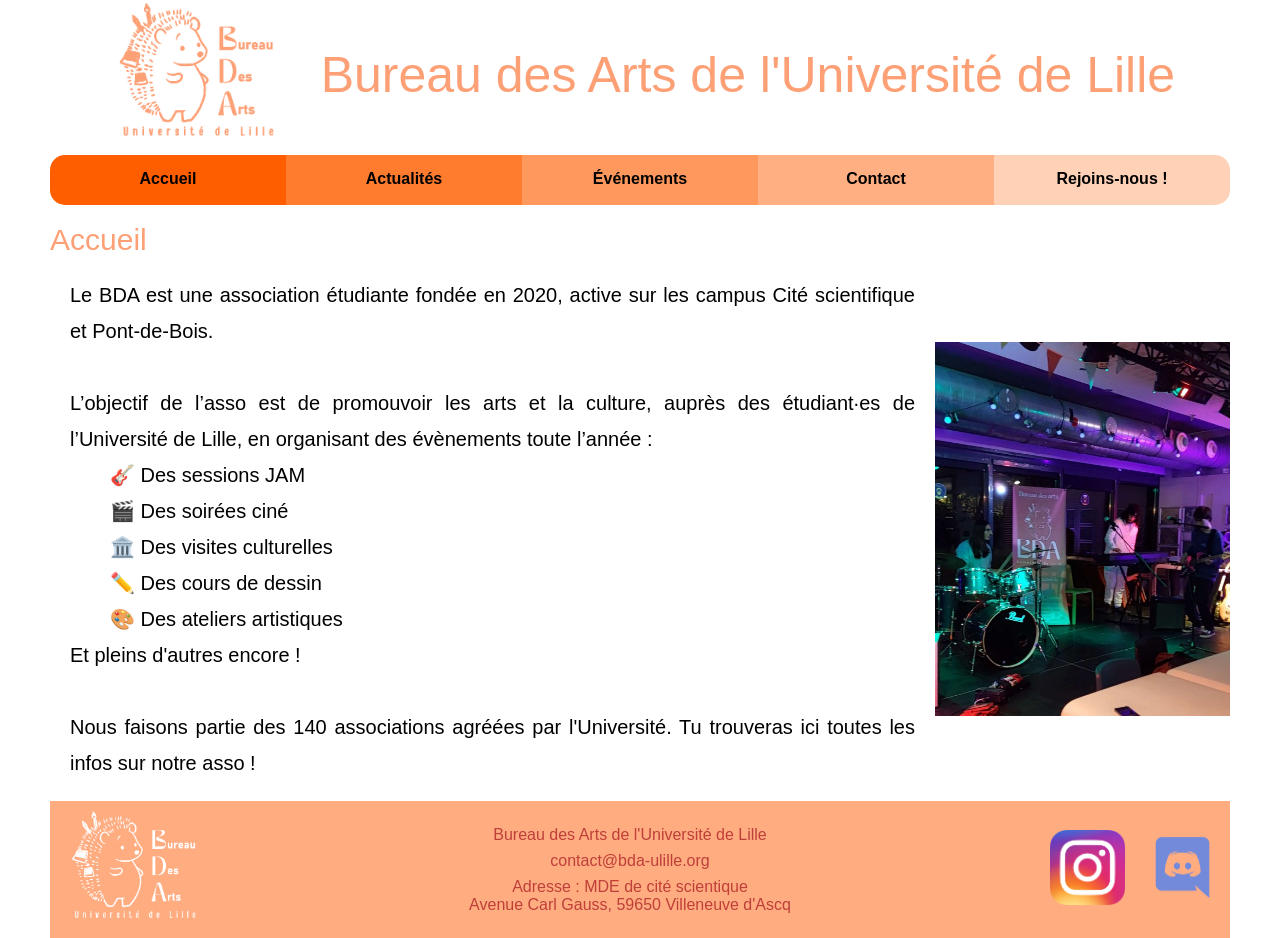
<file: index.html>
<!DOCTYPE html>
<html lang="fr">
<head>
  <meta charset="UTF-8">
  <title>Bureau des Arts de l'Université de Lille</title>
  <link rel="stylesheet" href="styles/styleV2.css">
  <meta name="viewport" content="width=device-width, initial-scale=1.0">
  <meta name="keyword" content="Bureau des Arts de l'Université de Lille">
  <meta name="author" content="BDA">
  <meta name="description" content="Bureau des Arts de l'Université de Lille">
  <link rel="icon" type="image/png" href="icon/logo_noir_2.png" />
</head>
<body id="retour">
<div class="conteneur">



  <header>
    <a href="index.html"><img src="img/LOGO 2025 peche.png" alt="Logo BDA"></a>
    <p id="texte1" style="color: #FDA076">Bureau des Arts de l'Université de Lille</p>
  </header>

  <div class="logo-menu">

    <nav class="menu_pc" style="">
      <ul >
        <li style="background-color: #FF5E00" >
          <a href="index.html">Accueil</a>
        </li>
        <li style="background-color: #FF7B2E">
          <a href="#">Actualités</a>
          <ul class="sous">
            <li style="background-color: #FF7B2E"><a href="page/Agenda.html">Calendrier</a></li>
            <li style="background-color: #FF7B2E"><a href="page/Actualite.html">Événements à venir</a></li>

          </ul>
        </li>
        <li style="background-color: #FF985C"><a href="#">Événements</a>
          <ul class="sous">

            <li style="background-color: #FF985C"><a href="page/Event.html">Événements passés</a></li>
            <li style="background-color: #FF985C"><a href="page/InscritpionCoursMusique.html">Inscription Cours Musique</a></li>
            <li style="background-color: #FF985C"><a href="page/InscritpionGpBDA.html">Inscription Groupe Musique</a></li>
            <li style="background-color: #FF985C"><a href="page/InscritpionTheatre.html">Inscription Théâtre</a></li>
          </ul>
        </li>
        <li style="background-color: #FFAF81">
          <a href="page/Contact.html">Contact</a>
        </li>
        <li style="background-color: #FFD2B8">
          <a href="page/rejoins_nous.html">Rejoins-nous !</a>
        </li>
      </ul>

    </nav>
  </div>

  <div class="non_menu">

    <nav id="myTopnav" class="topnav">

      <a href="javascript:void(0);" class="burger" onclick="burger()">
        <i class="icon"></i>
      </a>

      <ul >
        <li style="background-color: #FF5E00" >
          <a href="index.html">Accueil</a>
        </li>
        <li style="background-color: #FF7B2E">
          <a href="#">Actualités</a>
          <ul class="sous">
            <li style="background-color: #FF7B2E"><a href="page/Agenda.html">Calendrier</a></li>
            <li style="background-color: #FF7B2E"><a href="page/Actualite.html">Événements à venir</a></li>

          </ul>
        </li>
        <li style="background-color: #FF985C"><a href="#">Événements</a>
          <ul class="sous">

            <li style="background-color: #FF985C"><a href="page/Event.html">Événements passés</a></li>
            <li style="background-color: #FF985C"><a href="page/InscritpionCoursMusique.html">Inscription Cours Musique</a></li>
            <li style="background-color: #FF985C"><a href="page/InscritpionGpBDA.html">Inscription Groupe Musique</a></li>
            <li style="background-color: #FF985C"><a href="page/InscritpionTheatre.html">Inscription Théâtre</a></li>
          </ul>
        </li>
        <li style="background-color: #FFAF81">
          <a href="page/Contact.html">Contact</a>
        </li>
        <li style="background-color: #FFD2B8">
          <a href="page/rejoins_nous.html">Rejoins-nous !</a>
        </li>
      </ul>

    </nav>

  </div>
  <br>
  <p id="titre_page" style="color: #FDA076" >Accueil</p>
  <div class="bloc">
    <div class="test1">
      <p>
        Le BDA est une association étudiante fondée en 2020, active sur les campus Cité scientifique et Pont-de-Bois.
        <br> <br>
        L’objectif de l’asso est de promouvoir les arts et la culture, auprès des étudiant·es de l’Université de Lille, en organisant des évènements toute l’année :<br>
        &emsp;&emsp;🎸 Des sessions JAM<br>
        &emsp;&emsp;🎬 Des soirées ciné<br>
        &emsp;&emsp;🏛️ Des visites culturelles<br>
        &emsp;&emsp;✏️ Des cours de dessin<br>
        &emsp;&emsp;🎨 Des ateliers artistiques<br>
        Et pleins d'autres encore !<br><br>
        Nous faisons partie des 140 associations agréées par l'Université. Tu trouveras ici toutes les infos sur notre asso !<br>
      </p>
    </div>

    <div class="test2">


      <img src="img/jam.jpg"  />
    </div>
  </div>

<!--
  <div style="position: relative; width: 100%; padding-bottom: 56.25%;">
    <iframe
      src=https://calendar.google.com/calendar/embed?src=c_c06000e3bb17c63f4b490582157314d13c56d62b7e4ead69cdd132e96b4690e9%40group.calendar.google.com&ctz=Europe%2FParis"
      style="position: absolute; top: 0; left: 0; width: 100%; height: 100%; border: 0;"
      frameborder="0"
      scrolling="no">
    </iframe>
  </div>
-->

  <footer>
    <div class="footer_contenu">

      <!-- Logo principal -->
      <div class="footer_logo">
        <img src="img/LOGO 2025 blancpng.png" alt="Logo BDA">
      </div>

      <!-- Coordonnées -->
      <div class="footer_infos">
        <p>Bureau des Arts de l'Université de Lille</p>
        <p>
          <a href="mailto:contact@bda-ulille.org" target="_blank">
            contact@bda-ulille.org
          </a>
        </p>
        <p>Adresse : MDE de cité scientique <br>
          Avenue Carl Gauss, 59650 Villeneuve d'Ascq</p>
      </div>

      <!-- Deux autres logos -->
      <div class="footer_logos">
        <a href="https://www.instagram.com/bda.lambda/" target="_blank"><img src="img/insta.png" alt="Logo 1"></a>
        <a href="https://discord.gg/KCdhye6MWU" target="_blank"><img src="img/discord.png" alt="Logo 1"></a>
      </div>

    </div>
  </footer>
</div>
<script>
  function burger() {
    var x = document.getElementById("myTopnav");
    if (x.className === "topnav") {
      x.className += "responsive";
    } else {
      x.className = "topnav";
    }
  }
</script>



</body>
</html>
</file>
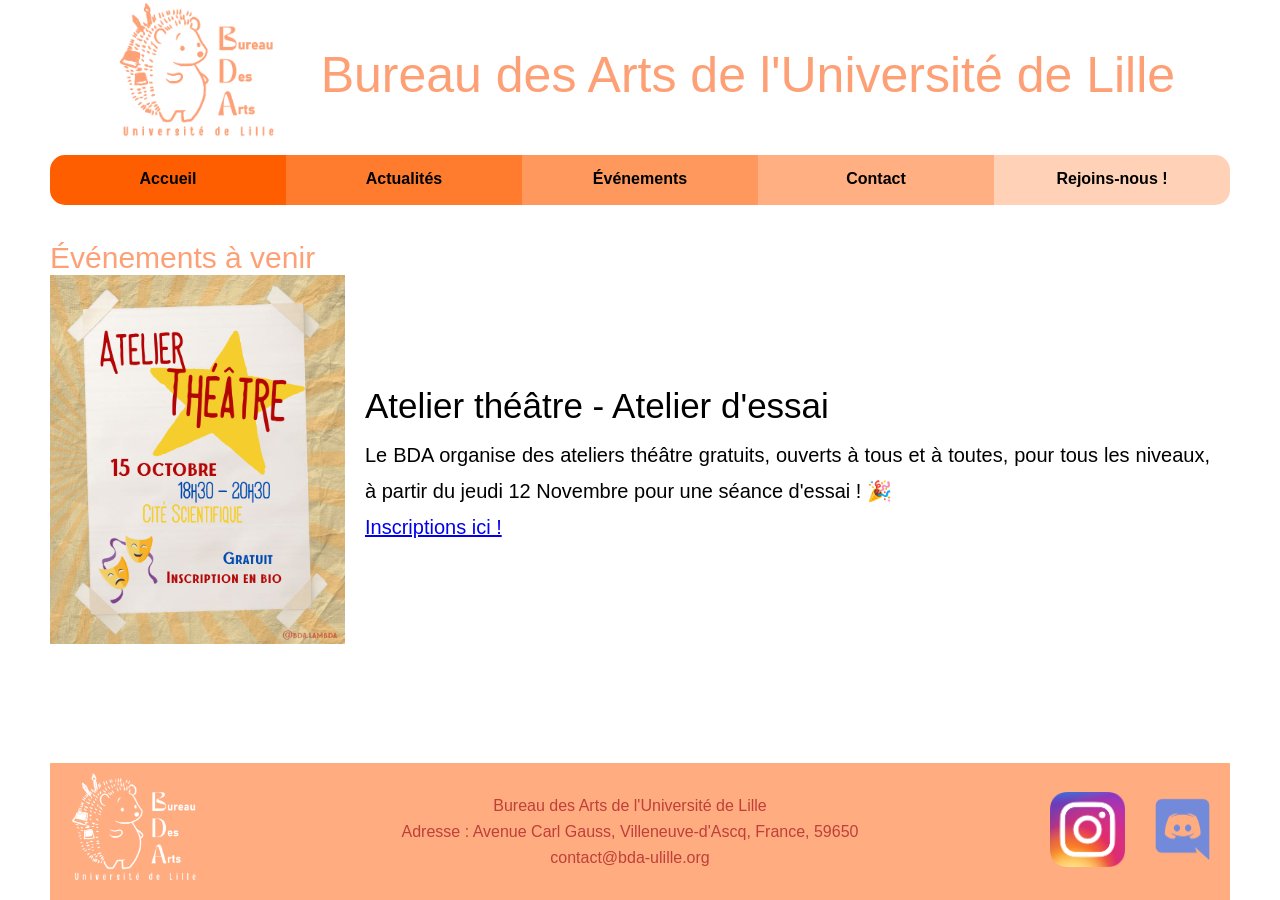
<file: page/Actualite.html>
<!DOCTYPE html>
<html lang="fr">
<head>
    <meta charset="UTF-8">
    <title>Bureau des Arts de l'Université de Lille</title>
    <link rel="stylesheet" href="../styles/styleV2.css">
    <meta name="viewport" content="width=device-width, initial-scale=1.0">
    <meta name="keyword" content="Bureau des Arts de l'Université de Lille">
    <meta name="author" content="BDA">
    <meta name="description" content="Bureau des Arts de l'Université de Lille">
    <link rel="icon" type="image/png" href="../icon/logo_noir_2.png" />
</head>
<body id="retour">
<div class="conteneur">



    <header>
        <a href="../index.html"><img src="../img/LOGO 2025 peche.png" alt="Logo BDA"></a>
        <p id="texte1" style="color: #FDA076">Bureau des Arts de l'Université de Lille</p>
    </header>

    <div class="logo-menu">

        <nav class="menu_pc" style="">
            <ul >
                <li style="background-color: #FF5E00" >
                    <a href="../index.html">Accueil</a>
                </li>
                <li style="background-color: #FF7B2E">
                    <a href="#">Actualités</a>
                    <ul class="sous">
                        <li style="background-color: #FF7B2E"><a href="Agenda.html">Calendrier</a></li>
                        <li style="background-color: #FF7B2E"><a href="Actualite.html">Événements à venir</a></li>

                    </ul>
                </li>
                <li style="background-color: #FF985C"><a href="#">Événements</a>
                    <ul class="sous">

                        <li style="background-color: #FF985C"><a href="Event.html">Événements passés</a></li>
                        <li style="background-color: #FF985C"><a href="InscritpionCoursMusique.html">Inscription Cours Musique</a></li>
                        <li style="background-color: #FF985C"><a href="InscritpionGpBDA.html">Inscription Groupe Musique</a></li>
                        <li style="background-color: #FF985C"><a href="InscritpionTheatre.html">Inscription Théâtre</a></li>
                    </ul>
                </li>

                <li style="background-color: #FFAF81">
                    <a href="Contact.html">Contact</a>
                </li>

                <li style="background-color: #FFD2B8">
                    <a href="rejoins_nous.html">Rejoins-nous !</a>
                </li>
            </ul>

        </nav>
    </div>

    <div class="non_menu">

        <nav id="myTopnav" class="topnav">

            <a href="javascript:void(0);" class="burger" onclick="burger()">
                <i class="icon"></i>
            </a>

            <ul >
                <li style="background-color: #FF5E00" >
                    <a href="../index.html">Accueil</a>
                </li>
                <li style="background-color: #FF7B2E">
                    <a href="#">Actualités</a>
                    <ul class="sous">
                        <li style="background-color: #FF7B2E"><a href="Agenda.html">Calendrier</a></li>
                        <li style="background-color: #FF7B2E"><a href="Actualite.html">Événements à venir</a></li>

                    </ul>
                </li>
                <li style="background-color: #FF985C"><a href="#">Événements</a>
                    <ul class="sous">

                        <li style="background-color: #FF985C"><a href="Event.html">Événements passés</a></li>
                        <li style="background-color: #FF985C"><a href="InscritpionCoursMusique.html">Inscription Cours Musique</a></li>
                        <li style="background-color: #FF985C"><a href="InscritpionGpBDA.html">Inscription Groupe Musique</a></li>
                        <li style="background-color: #FF985C"><a href="InscritpionTheatre.html">Inscription Théâtre</a></li>
                    </ul>
                </li>
                <li style="background-color: #FFAF81">
                    <a href="Contact.html">Contact</a>
                </li>
                <li style="background-color: #FFD2B8">
                    <a href="rejoins_nous.html">Rejoins-nous !</a>
                </li>
            </ul>

        </nav>

    </div>
    <br>
    <br>
    <p id="titre_page" style="color: #FDA076" >Événements à venir</p>

    <div class="bloc">
        <div class="test2">

            <img src="../img/atelier_theatre.png" height="668" width="535" /></div>

        <div class="test1">

            <p>
                <span style="font-size: 35px">
                    Atelier théâtre - Atelier d'essai
                </span>
                <br>
                Le BDA organise des ateliers théâtre gratuits, ouverts à tous et à toutes, pour tous les niveaux, à partir du jeudi 12 Novembre pour une séance d'essai ! 🎉
                <br>
                <a  href="InscritpionTheatre.html">Inscriptions ici !</a>
                <br>
               




            </p>
        </div>
    </div>


    <br>

    <br>

    <br>
    <footer>
        <div class="footer_contenu">

            <!-- Logo principal -->
            <div class="footer_logo">
                <img src="../img/LOGO 2025 blancpng.png" alt="Logo BDA">
            </div>

            <!-- Coordonnées -->
            <div class="footer_infos">
                <p>Bureau des Arts de l'Université de Lille</p>
                <p>Adresse : Avenue Carl Gauss, Villeneuve-d'Ascq, France, 59650</p>
                <p>
                    <a href="mailto:contact@bda-ulille.org" target="_blank">
                        contact@bda-ulille.org
                    </a>
                </p>
            </div>

            <!-- Deux autres logos -->
            <div class="footer_logos">
                <a href="https://www.instagram.com/bda.lambda/" target="_blank"><img src="../img/insta.png" alt="Logo 1"></a>
                <a href="https://discord.gg/KCdhye6MWU" target="_blank"><img src="../img/discord.png" alt="Logo 1"></a>
            </div>

        </div>
    </footer>
</div>
<script>
    function burger() {
        var x = document.getElementById("myTopnav");
        if (x.className === "topnav") {
            x.className += "responsive";
        } else {
            x.className = "topnav";
        }
    }
</script>


</body>
</html>
</file>
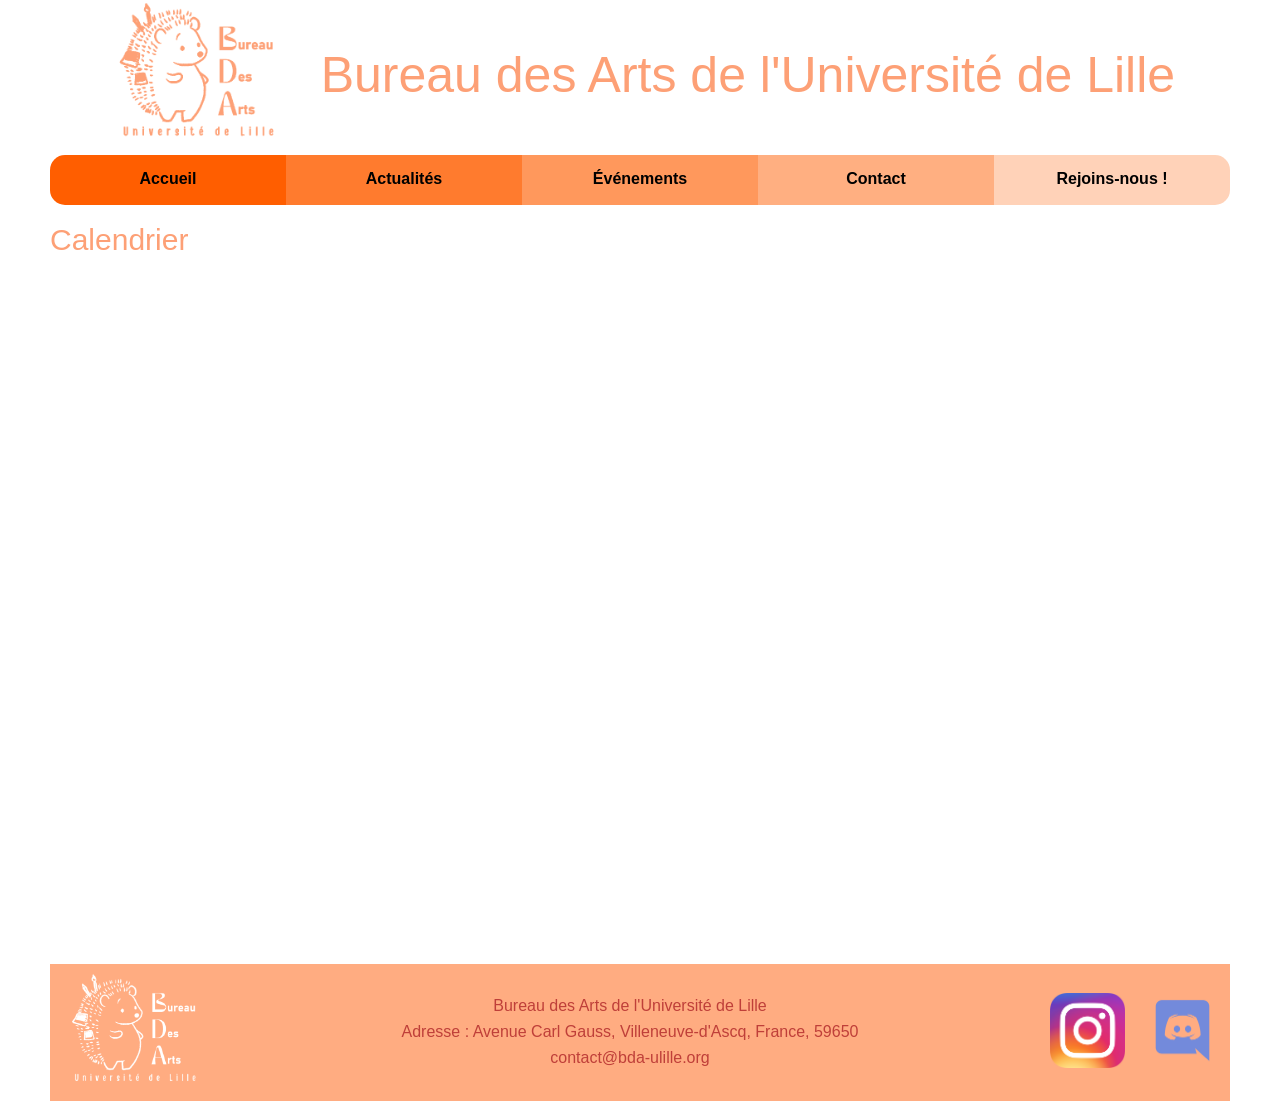
<file: page/Agenda.html>
<!DOCTYPE html>
<html lang="fr">
<head>
    <meta charset="UTF-8">
    <title>Bureau des Arts de l'Université de Lille</title>
    <link rel="stylesheet" href="../styles/styleV2.css">
    <meta name="viewport" content="width=device-width, initial-scale=1.0">
    <meta name="keyword" content="Bureau des Arts de l'Université de Lille">
    <meta name="author" content="BDA">
    <meta name="description" content="Bureau des Arts de l'Université de Lille">
    <link rel="icon" type="image/png" href="../icon/logo_noir_2.png" />
</head>
<body id="retour">
<div class="conteneur">



    <header>
        <a href="../index.html"><img src="../img/LOGO 2025 peche.png" alt="Logo BDA"></a>
        <p id="texte1" style="color: #FDA076">Bureau des Arts de l'Université de Lille</p>
    </header>

    <div class="logo-menu">

        <nav class="menu_pc" style="">
            <ul >
                <li style="background-color: #FF5E00" >
                    <a href="../index.html">Accueil</a>
                </li>
                <li style="background-color: #FF7B2E">
                    <a href="#">Actualités</a>
                    <ul class="sous">
                        <li style="background-color: #FF7B2E"><a href="Agenda.html">Calendrier</a></li>
                        <li style="background-color: #FF7B2E"><a href="Actualite.html">Événements à venir</a></li>

                    </ul>
                </li>
                <li style="background-color: #FF985C"><a href="#">Événements</a>
                    <ul class="sous">

                        <li style="background-color: #FF985C"><a href="Event.html">Événements passés</a></li>
                        <li style="background-color: #FF985C"><a href="InscritpionCoursMusique.html">Inscription Cours Musique</a></li>
                        <li style="background-color: #FF985C"><a href="InscritpionGpBDA.html">Inscription Groupe Musique</a></li>
                        <li style="background-color: #FF985C"><a href="InscritpionTheatre.html">Inscription Théâtre</a></li>
                    </ul>
                </li>

                <li style="background-color: #FFAF81">
                    <a href="Contact.html">Contact</a>
                </li>

                <li style="background-color: #FFD2B8">
                    <a href="rejoins_nous.html">Rejoins-nous !</a>
                </li>
            </ul>

        </nav>
    </div>

    <div class="non_menu">

        <nav id="myTopnav" class="topnav">

            <a href="javascript:void(0);" class="burger" onclick="burger()">
                <i class="icon"></i>
            </a>

            <ul >
                <li style="background-color: #FF5E00" >
                    <a href="../index.html">Accueil</a>
                </li>
                <li style="background-color: #FF7B2E">
                    <a href="#">Actualités</a>
                    <ul class="sous">
                        <li style="background-color: #FF7B2E"><a href="Agenda.html">Calendrier</a></li>
                        <li style="background-color: #FF7B2E"><a href="Actualite.html">Événements à venir</a></li>

                    </ul>
                </li>
                <li style="background-color: #FF985C"><a href="#">Événements</a>
                    <ul class="sous">

                        <li style="background-color: #FF985C"><a href="Event.html">Événements passés</a></li>
                        <li style="background-color: #FF985C"><a href="InscritpionCoursMusique.html">Inscription Cours Musique</a></li>
                        <li style="background-color: #FF985C"><a href="InscritpionGpBDA.html">Inscription Groupe Musique</a></li>
                        <li style="background-color: #FF985C"><a href="InscritpionTheatre.html">Inscription Théâtre</a></li>
                    </ul>
                </li>
                <li style="background-color: #FFAF81">
                    <a href="Contact.html">Contact</a>
                </li>
                <li style="background-color: #FFD2B8">
                    <a href="rejoins_nous.html">Rejoins-nous !</a>
                </li>
            </ul>

        </nav>

    </div>
    <br>
    <p id="titre_page" style="color: #FDA076" >Calendrier</p>
    <br>


      <div style="position: relative; width: 100%; padding-bottom: 56.25%; margin-bottom: 25px">
        <iframe
          src=https://calendar.google.com/calendar/embed?src=c_c06000e3bb17c63f4b490582157314d13c56d62b7e4ead69cdd132e96b4690e9%40group.calendar.google.com&ctz=Europe%2FParis"
          style="position: absolute; top: 0; left: 0; width: 100%; height: 100%; border: 0;"
          frameborder="0"
          scrolling="no">
        </iframe>
      </div>






    <footer>
        <div class="footer_contenu">

            <!-- Logo principal -->
            <div class="footer_logo">
                <img src="../img/LOGO 2025 blancpng.png" alt="Logo BDA">
            </div>

            <!-- Coordonnées -->
            <div class="footer_infos">
                <p>Bureau des Arts de l'Université de Lille</p>
                <p>Adresse : Avenue Carl Gauss, Villeneuve-d'Ascq, France, 59650</p>
                <p>
                    <a href="mailto:contact@bda-ulille.org" target="_blank">
                        contact@bda-ulille.org
                    </a>
                </p>
            </div>

            <!-- Deux autres logos -->
            <div class="footer_logos">
                <a href="https://www.instagram.com/bda.lambda/" target="_blank"><img src="../img/insta.png" alt="Logo 1"></a>
                <a href="https://discord.gg/KCdhye6MWU" target="_blank"><img src="../img/discord.png" alt="Logo 1"></a>
            </div>

        </div>
    </footer>
</div>
<script>
    function burger() {
        var x = document.getElementById("myTopnav");
        if (x.className === "topnav") {
            x.className += "responsive";
        } else {
            x.className = "topnav";
        }
    }
</script>


</body>
</html>
</file>
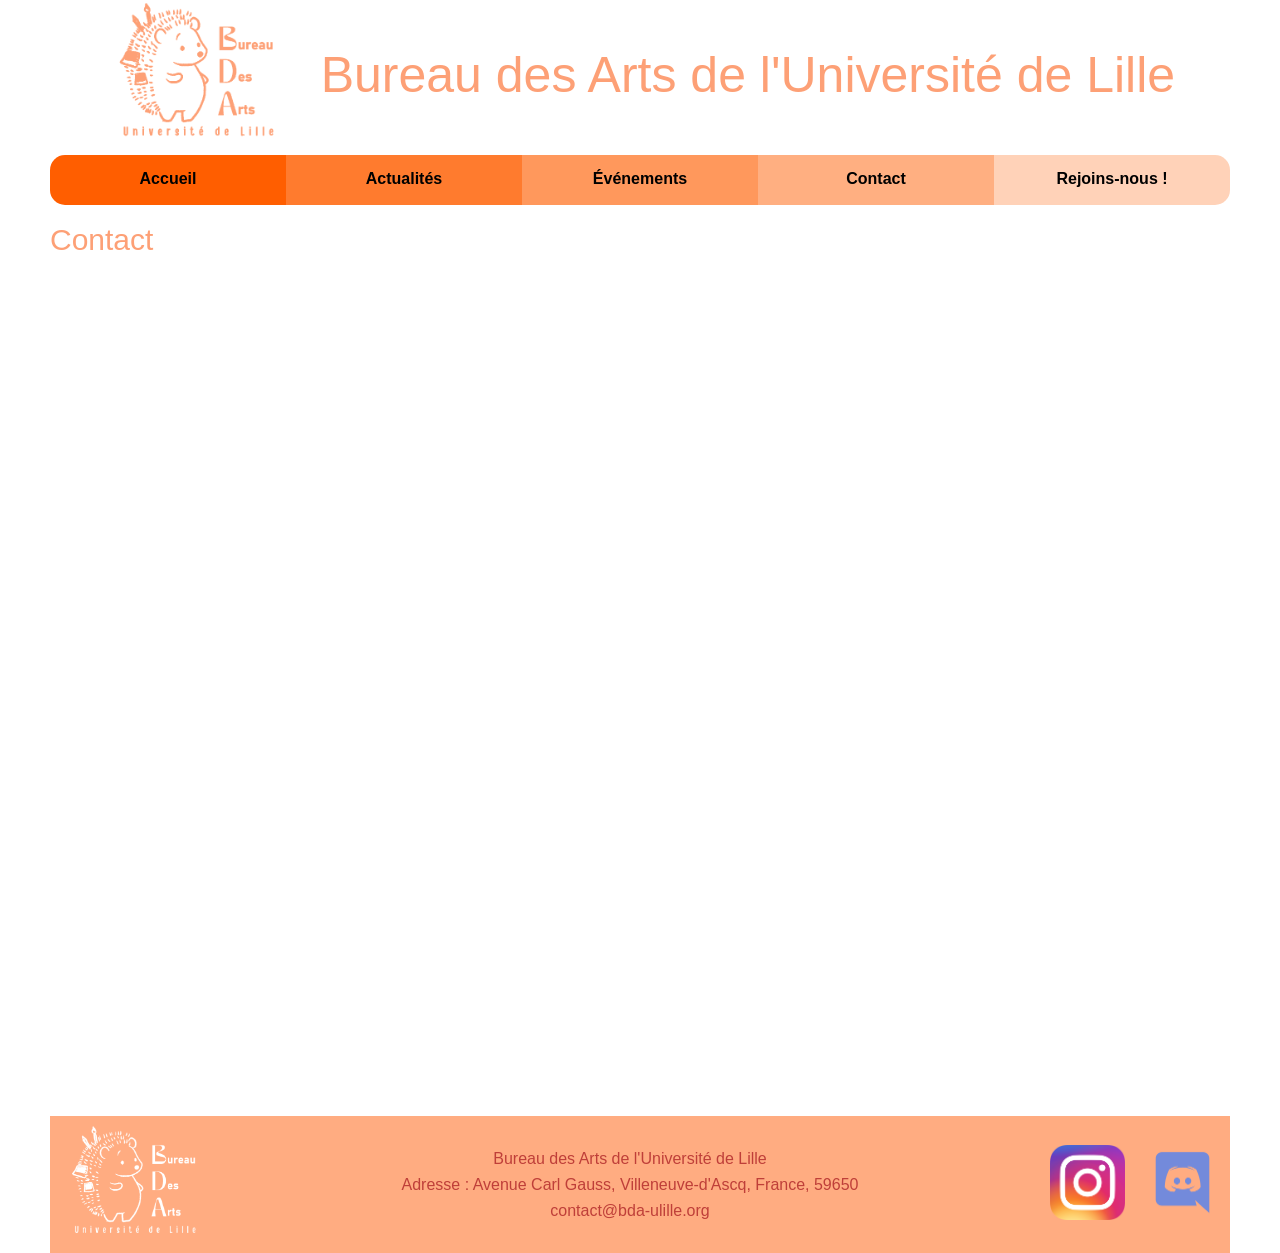
<file: page/Contact.html>
<!DOCTYPE html>
<html lang="fr">
<head>
    <meta charset="UTF-8">
    <title>Bureau des Arts de l'Université de Lille</title>
    <link rel="stylesheet" href="../styles/styleV2.css">
    <meta name="viewport" content="width=device-width, initial-scale=1.0">
    <meta name="keyword" content="Bureau des Arts de l'Université de Lille">
    <meta name="author" content="BDA">
    <meta name="description" content="Bureau des Arts de l'Université de Lille">
    <link rel="icon" type="image/png" href="../icon/logo_noir_2.png" />
</head>
<body id="retour">
<div class="conteneur">



    <header>
        <a href="../index.html"><img src="../img/LOGO 2025 peche.png" alt="Logo BDA"></a>

        <p id="texte1" style="color: #FDA076">Bureau des Arts de l'Université de Lille</p>
    </header>

    <div class="logo-menu">

        <nav class="menu_pc" style="">
            <ul >
                <li style="background-color: #FF5E00" >
                    <a href="../index.html">Accueil</a>
                </li>
                <li style="background-color: #FF7B2E">
                    <a href="#">Actualités</a>
                    <ul class="sous">
                        <li style="background-color: #FF7B2E"><a href="Agenda.html">Calendrier</a></li>
                        <li style="background-color: #FF7B2E"><a href="Actualite.html">Événements à venir</a></li>

                    </ul>
                </li>
                <li style="background-color: #FF985C"><a href="#">Événements</a>
                    <ul class="sous">

                        <li style="background-color: #FF985C"><a href="Event.html">Événements passés</a></li>
                        <li style="background-color: #FF985C"><a href="InscritpionCoursMusique.html">Inscription Cours Musique</a></li>
                        <li style="background-color: #FF985C"><a href="InscritpionGpBDA.html">Inscription Groupe Musique</a></li>
                        <li style="background-color: #FF985C"><a href="InscritpionTheatre.html">Inscription Théâtre</a></li>
                    </ul>
                </li>

                <li style="background-color: #FFAF81">
                    <a href="Contact.html">Contact</a>
                </li>

                <li style="background-color: #FFD2B8">
                    <a href="rejoins_nous.html">Rejoins-nous !</a>
                </li>
            </ul>

        </nav>
    </div>
    <br>
    <p id="titre_page" style="color: #FDA076" >Contact</p>
    <br>
    
    <div class="non_menu">

        <nav id="myTopnav" class="topnav">

            <a href="javascript:void(0);" class="burger" onclick="burger()">
                <i class="icon"></i>
            </a>

            <ul >
                <li style="background-color: #FF5E00" >
                    <a href="../index.html">Accueil</a>
                </li>
                <li style="background-color: #FF7B2E">
                    <a href="#">Actualités</a>
                    <ul class="sous">
                        <li style="background-color: #FF7B2E"><a href="Agenda.html">Calendrier</a></li>
                        <li style="background-color: #FF7B2E"><a href="Actualite.html">Événements à venir</a></li>

                    </ul>
                </li>
                <li style="background-color: #FF985C"><a href="#">Événements</a>
                    <ul class="sous">

                        <li style="background-color: #FF985C"><a href="Event.html">Événements passés</a></li>
                        <li style="background-color: #FF985C"><a href="InscritpionCoursMusique.html">Inscription Cours Musique</a></li>
                        <li style="background-color: #FF985C"><a href="InscritpionGpBDA.html">Inscription Groupe Musique</a></li>
                        <li style="background-color: #FF985C"><a href="InscritpionTheatre.html">Inscription Théâtre</a></li>
                    </ul>
                </li>
                <li style="background-color: #FFAF81">
                    <a href="Contact.html">Contact</a>
                </li>
                <li style="background-color: #FFD2B8">
                    <a href="rejoins_nous.html">Rejoins-nous !</a>
                </li>
            </ul>

        </nav>

    </div>

    <div class="non_menu">

        <nav onclick="burger()" id="myTopnav" class="topnav">

            <ul >
                <li style="background-color: #BF3F39" >
                    <a href="../index.html">Accueil</a>
                </li>
                <li style="background-color: aqua">
                    <a href="Agenda.html">Agenda</a>
                </li>
                <li>
                    <a href="Contact.html">Contact</a>
                </li>
                <li>
                    <a href="Actualite.html">Actualité</a>
                </li>
                <li>
                    <a href="RGPD.html">contact</a>
                </li>
            </ul>
            <a href="javascript:void(0);" class="burger"><i class="icon"></i></a>

        </nav>
    </div>
    <br>


    <div style="display: flex;justify-content: center">
        <iframe src="https://docs.google.com/forms/d/e/1FAIpQLSdmBHNlFomnlWeGh3AJdaoyZXXI09H0z_ZEzf6LJRMvHIX83Q/viewform?embedded=true" width="640" height="823" frameborder="0" marginheight="0" marginwidth="0">Chargement…</iframe>
    </div>

    <footer>
        <div class="footer_contenu">

            <!-- Logo principal -->
            <div class="footer_logo">
                <img src="../img/LOGO 2025 blancpng.png" alt="Logo BDA">
            </div>

            <!-- Coordonnées -->
            <div class="footer_infos">
                <p>Bureau des Arts de l'Université de Lille</p>
                <p>Adresse : Avenue Carl Gauss, Villeneuve-d'Ascq, France, 59650</p>
                <p>
                    <a href="mailto:contact@bda-ulille.org" target="_blank">
                        contact@bda-ulille.org
                    </a>
                </p>
            </div>

            <!-- Deux autres logos -->
            <div class="footer_logos">
                <a href="https://www.instagram.com/bda.lambda/" target="_blank"><img src="../img/insta.png" alt="Logo 1"></a>
                <a href="https://discord.gg/KCdhye6MWU" target="_blank"><img src="../img/discord.png" alt="Logo 1"></a>
            </div>

        </div>
    </footer>
</div>
<script>
    function burger() {
        var x = document.getElementById("myTopnav");
        if (x.className === "topnav") {
            x.className += "responsive";
        } else {
            x.className = "topnav";
        }
    }
</script>


</body>
</html>
</file>
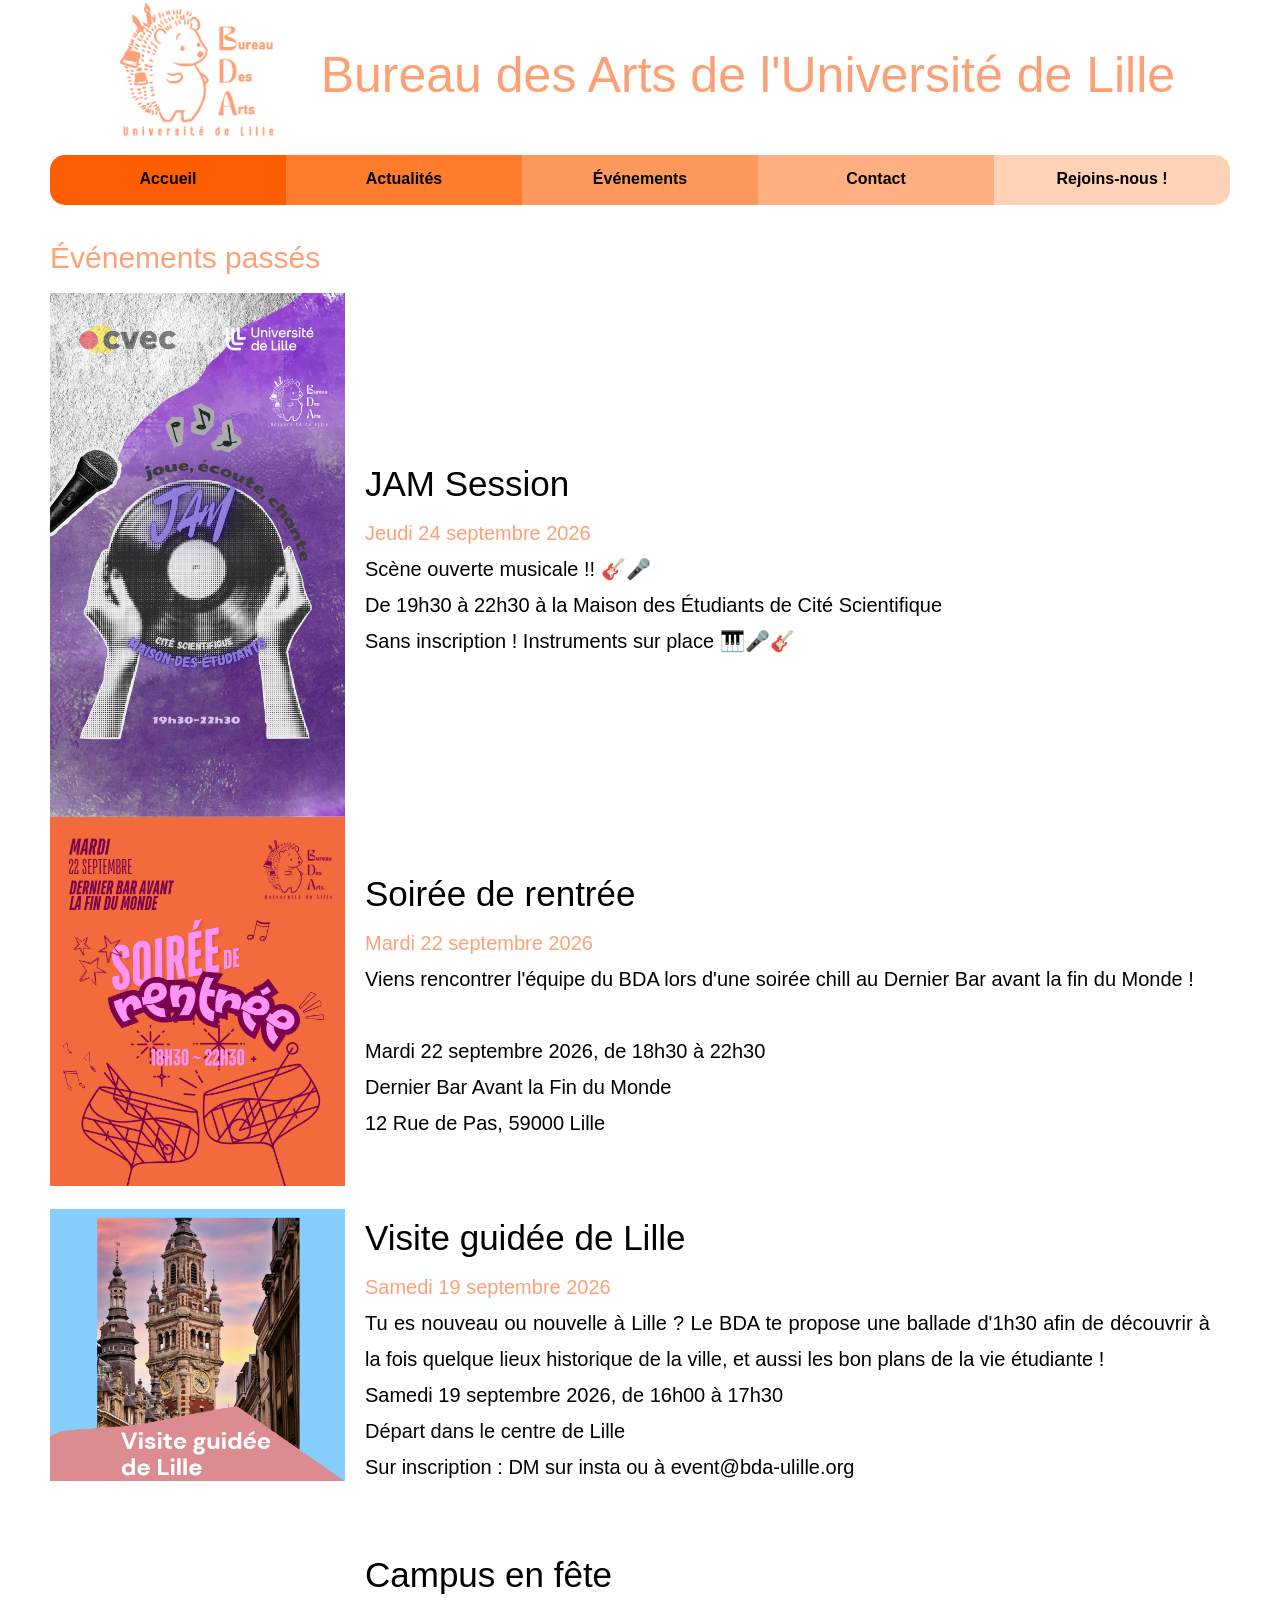
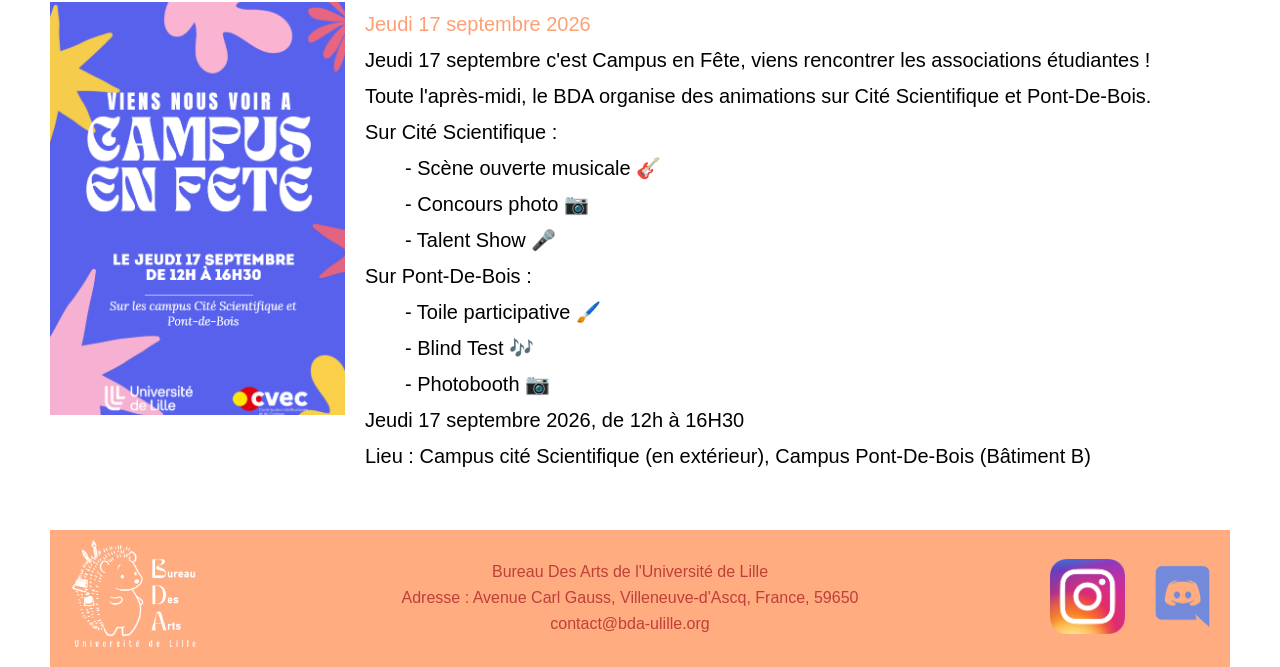
<file: page/Event.html>
<!DOCTYPE html>
<html lang="fr">
<head>
  <meta charset="UTF-8">
  <title>Bureau des Arts de l'Université de Lille</title>
  <link rel="stylesheet" href="../styles/styleV2.css">
  <meta name="viewport" content="width=device-width, initial-scale=1.0">
  <meta name="keyword" content="Bureau des Arts de l'Université de Lille">
  <meta name="author" content="BDA">
  <meta name="description" content="Bureau des Arts de l'Université de Lille">
  <link rel="icon" type="image/png" href="../icon/logo_noir_2.png" />
</head>
<body id="retour">
<div class="conteneur">



  <header>
    <a href="../index.html"><img src="../img/LOGO 2025 peche.png" alt="Logo BDA"></a>
    <p id="texte1" style="color: #FDA076">Bureau des Arts de l'Université de Lille</p>
  </header>

  <div class="logo-menu">

    <nav class="menu_pc" style="">
      <ul >
        <li style="background-color: #FF5E00" >
          <a href="../index.html">Accueil</a>
        </li>
        <li style="background-color: #FF7B2E">
          <a href="#">Actualités</a>
          <ul class="sous">
            <li style="background-color: #FF7B2E"><a href="Agenda.html">Calendrier</a></li>
            <li style="background-color: #FF7B2E"><a href="Actualite.html">Événements à venir</a></li>

          </ul>
        </li>
        <li style="background-color: #FF985C"><a href="#">Événements</a>
          <ul class="sous">

            <li style="background-color: #FF985C"><a href="Event.html">Événements passés</a></li>
            <li style="background-color: #FF985C"><a href="InscritpionCoursMusique.html">Inscription Cours Musique</a></li>
            <li style="background-color: #FF985C"><a href="InscritpionGpBDA.html">Inscription Groupe Musique</a></li>
            <li style="background-color: #FF985C"><a href="InscritpionTheatre.html">Inscription Théâtre</a></li>
          </ul>
        </li>

        <li style="background-color: #FFAF81">
          <a href="Contact.html">Contact</a>
        </li>

        <li style="background-color: #FFD2B8">
          <a href="rejoins_nous.html">Rejoins-nous !</a>
        </li>
      </ul>

    </nav>
  </div>

  <div class="non_menu">

    <nav id="myTopnav" class="topnav">

      <a href="javascript:void(0);" class="burger" onclick="burger()">
        <i class="icon"></i>
      </a>

      <ul >
        <li style="background-color: #FF5E00" >
          <a href="../index.html">Accueil</a>
        </li>
        <li style="background-color: #FF7B2E">
          <a href="#">Actualités</a>
          <ul class="sous">
            <li style="background-color: #FF7B2E"><a href="Agenda.html">Calendrier</a></li>
            <li style="background-color: #FF7B2E"><a href="Actualite.html">Événements à venir</a></li>

          </ul>
        </li>
        <li style="background-color: #FF985C"><a href="#">Événements</a>
          <ul class="sous">

            <li style="background-color: #FF985C"><a href="Event.html">Événements passés</a></li>
            <li style="background-color: #FF985C"><a href="InscritpionCoursMusique.html">Inscription Cours Musique</a></li>
            <li style="background-color: #FF985C"><a href="InscritpionGpBDA.html">Inscription Groupe Musique</a></li>
            <li style="background-color: #FF985C"><a href="InscritpionTheatre.html">Inscription Théâtre</a></li>
          </ul>
        </li>
        <li style="background-color: #FFAF81">
          <a href="Contact.html">Contact</a>
        </li>
        <li style="background-color: #FFD2B8">
          <a href="rejoins_nous.html">Rejoins-nous !</a>
        </li>
      </ul>

    </nav>

  </div>
  <br>
    <br>
    <p id="titre_page" style="color: #FDA076" >Événements passés</p>
    <br>
<!-- LISTE DES EVENTS PASSES --> 

  <div class="bloc">
    <div class="test2">

      <img src="../img/JAM.png" height="668" width="535" /></div>

    <div class="test1">

      <p>
                <span style="font-size: 35px">
                    JAM Session
                </span>
        <br>
                <span style="color: #FDA076">
                    Jeudi 24 septembre 2026
                </span>
        <br>
        Scène ouverte musicale !! 🎸🎤
        <br>
        De 19h30 à 22h30 à la Maison des Étudiants de Cité Scientifique
        <br>
        Sans inscription ! Instruments sur place 🎹🎤🎸
        <br>


      </p>
    </div>
  </div>

  <div class="bloc">
    <div class="test2">

      <img src="../img/SDR.png" height="668" width="535" /></div>

    <div class="test1">

      <p>
                <span style="font-size: 35px">
                    Soirée de rentrée
                </span>
            <br>
                <span style="color: #FDA076">
                    Mardi 22 septembre 2026
                </span>
        <br>
        Viens rencontrer l'équipe du BDA lors d'une soirée chill au Dernier Bar avant la fin du Monde !
        <br>
        <br>
        Mardi 22 septembre 2026, de 18h30 à 22h30 <br>

        Dernier Bar Avant la Fin du Monde <br>

        12 Rue de Pas, 59000 Lille


      </p>
    </div>
  </div>

  <div class="bloc">
    <div class="test2">

      <img src="../img/VGL.png" height="668" width="535" /></div>

    <div class="test1">

      <p>
                <span style="font-size: 35px">
                    Visite guidée de Lille
                </span>
            <br>
                <span style="color: #FDA076">
                    Samedi 19 septembre 2026
                </span>
        <br>
        Tu es nouveau ou nouvelle à Lille ? Le BDA te propose une ballade d'1h30 afin de découvrir à la fois quelque lieux historique de la ville, et aussi les bon plans de la vie étudiante !
        <br>

        Samedi 19 septembre 2026, de 16h00 à 17h30
        <br>
        Départ dans le centre de Lille
        <br>
        Sur inscription : DM sur insta ou à event@bda-ulille.org


      </p>
    </div>
  </div>
  <br>

  <div class="bloc">
    <div class="test2">

      <img src="../img/CEF.png" height="668" width="535" /></div>

    <div class="test1">

      <p>
                <span style="font-size: 35px">
                    Campus en fête
                </span>
        <br>
                <span style="color: #FDA076">
                    Jeudi 17 septembre 2026
                </span>
        <br>
        Jeudi 17 septembre c'est Campus en Fête, viens rencontrer les associations étudiantes !<br>

        Toute l'après-midi, le BDA organise des animations sur Cité Scientifique et Pont-De-Bois.<br>

        Sur Cité Scientifique :<br>

        &emsp;&emsp;- Scène ouverte musicale 🎸<br>

        &emsp;&emsp;- Concours photo 📷<br>

        &emsp;&emsp;- Talent Show 🎤<br>

        Sur Pont-De-Bois :<br>

        &emsp;&emsp;- Toile participative 🖌️<br>

        &emsp;&emsp;- Blind Test 🎶<br>

        &emsp;&emsp;- Photobooth 📷<br>


        Jeudi 17 septembre 2026, de 12h à 16H30<br>

        Lieu : Campus cité Scientifique (en extérieur), Campus Pont-De-Bois (Bâtiment B)


      </p>
    </div>
  </div>




  <br>

  <br>
  <footer>
    <div class="footer_contenu">

      <!-- Logo principal -->
      <div class="footer_logo">
        <img src="../img/LOGO 2025 blancpng.png" alt="Logo BDA">
      </div>

      <!-- Coordonnées -->
      <div class="footer_infos">
        <p>Bureau Des Arts de l'Université de Lille</p>
        <p>Adresse : Avenue Carl Gauss, Villeneuve-d'Ascq, France, 59650</p>
        <p>
          <a href="mailto:contact@bda-ulille.org" target="_blank">
            contact@bda-ulille.org
          </a>
        </p>
      </div>

      <!-- Deux autres logos -->
      <div class="footer_logos">
        <a href="https://www.instagram.com/bda.lambda/" target="_blank"><img src="../img/insta.png" alt="Logo 1"></a>
        <a href="https://discord.gg/KCdhye6MWU" target="_blank"><img src="../img/discord.png" alt="Logo 1"></a>
      </div>

    </div>
  </footer>
</div>
<script>
  function burger() {
    var x = document.getElementById("myTopnav");
    if (x.className === "topnav") {
      x.className += "responsive";
    } else {
      x.className = "topnav";
    }
  }
</script>


</body>
</html>
</file>
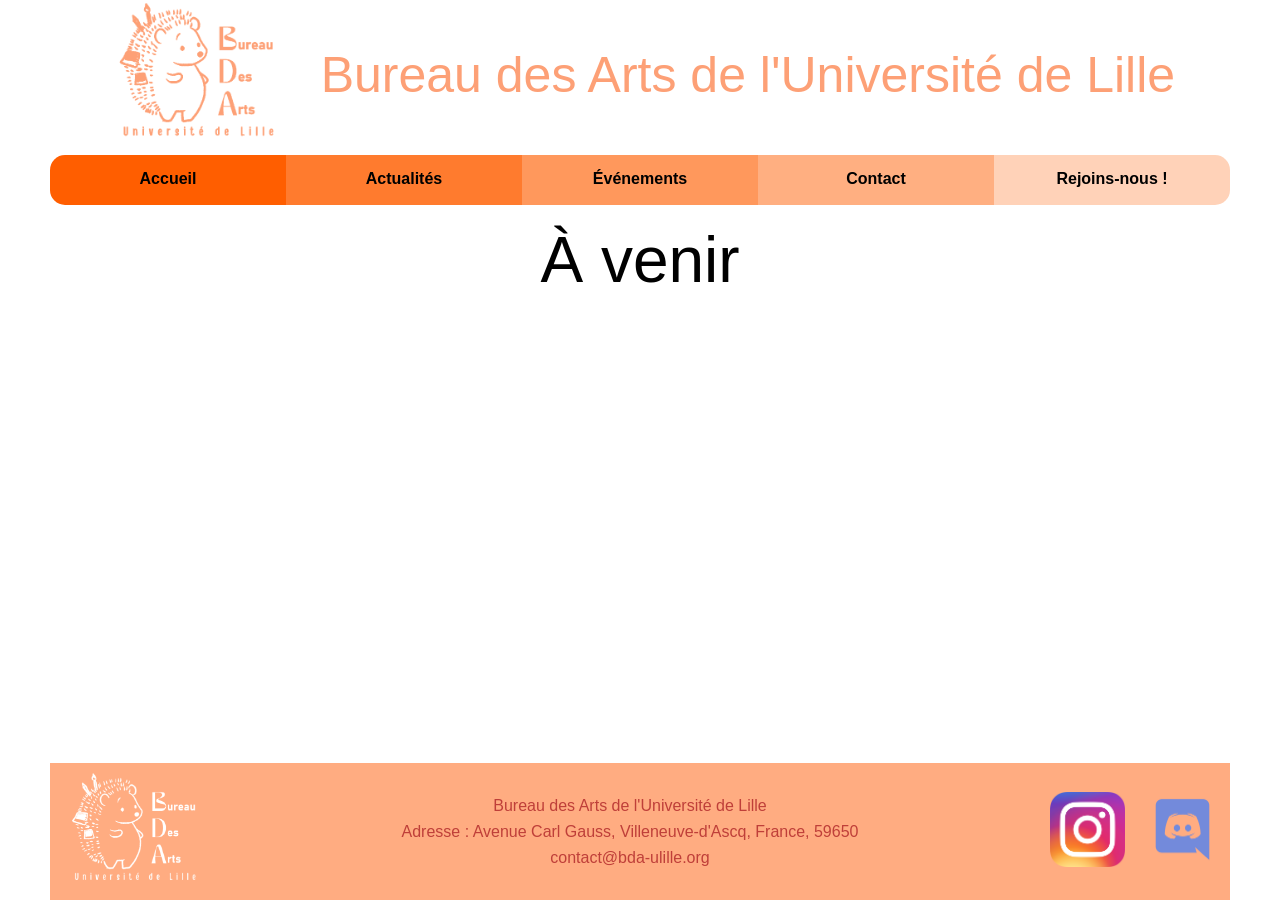
<file: page/InscritpionCoursMusique.html>
<!DOCTYPE html>
<html lang="fr">
<head>
  <meta charset="UTF-8">
  <title>Bureau des Arts de l'Université de Lille</title>
  <link rel="stylesheet" href="../styles/styleV2.css">
  <meta name="viewport" content="width=device-width, initial-scale=1.0">
  <meta name="keyword" content="Bureau des Arts de l'Université de Lille">
  <meta name="author" content="BDA">
  <meta name="description" content="Bureau des Arts de l'Université de Lille">
  <link rel="icon" type="image/png" href="../icon/logo_noir_2.png" />
</head>
<body id="retour">
<div class="conteneur">



  <header>
    <a href="../index.html"><img src="../img/LOGO 2025 peche.png" alt="Logo BDA"></a>
    <p id="texte1" style="color: #FDA076">Bureau des Arts de l'Université de Lille</p>
  </header>

  <div class="logo-menu">

    <nav class="menu_pc" style="">
      <ul >
        <li style="background-color: #FF5E00" >
          <a href="../index.html">Accueil</a>
        </li>
        <li style="background-color: #FF7B2E">
          <a href="#">Actualités</a>
          <ul class="sous">
            <li style="background-color: #FF7B2E"><a href="Agenda.html">Calendrier</a></li>
            <li style="background-color: #FF7B2E"><a href="Actualite.html">Événements à venir</a></li>

          </ul>
        </li>
        <li style="background-color: #FF985C"><a href="#">Événements</a>
          <ul class="sous">

            <li style="background-color: #FF985C"><a href="Event.html">Événements passés</a></li>
            <li style="background-color: #FF985C"><a href="InscritpionCoursMusique.html">Inscription Cours Musique</a></li>
            <li style="background-color: #FF985C"><a href="InscritpionGpBDA.html">Inscription Groupe Musique</a></li>
            <li style="background-color: #FF985C"><a href="InscritpionTheatre.html">Inscription Théâtre</a></li>
          </ul>
        </li>

        <li style="background-color: #FFAF81">
          <a href="Contact.html">Contact</a>
        </li>

        <li style="background-color: #FFD2B8">
          <a href="rejoins_nous.html">Rejoins-nous !</a>
        </li>
      </ul>

    </nav>
  </div>

  <div class="non_menu">

    <nav id="myTopnav" class="topnav">

      <a href="javascript:void(0);" class="burger" onclick="burger()">
        <i class="icon"></i>
      </a>

      <ul >
        <li style="background-color: #FF5E00" >
          <a href="../index.html">Accueil</a>
        </li>
        <li style="background-color: #FF7B2E">
          <a href="#">Actualités</a>
          <ul class="sous">
            <li style="background-color: #FF7B2E"><a href="Agenda.html">Calendrier</a></li>
            <li style="background-color: #FF7B2E"><a href="Actualite.html">Événements à venir</a></li>

          </ul>
        </li>
        <li style="background-color: #FF985C"><a href="#">Événements</a>
          <ul class="sous">

            <li style="background-color: #FF985C"><a href="Event.html">Événements passés</a></li>
            <li style="background-color: #FF985C"><a href="InscritpionCoursMusique.html">Inscription Cours Musique</a></li>
            <li style="background-color: #FF985C"><a href="InscritpionGpBDA.html">Inscription Groupe Musique</a></li>
            <li style="background-color: #FF985C"><a href="InscritpionTheatre.html">Inscription Théâtre</a></li>
          </ul>
        </li>
        <li style="background-color: #FFAF81">
          <a href="Contact.html">Contact</a>
        </li>
        <li style="background-color: #FFD2B8">
          <a href="rejoins_nous.html">Rejoins-nous !</a>
        </li>
      </ul>

    </nav>

  </div>
  <br>
  <div class="formulaires-google">





  </div>

  <p style="font-size: 64px;text-align: center">À venir</p>

  <br>

  <br>
  <footer>
    <div class="footer_contenu">

      <!-- Logo principal -->
      <div class="footer_logo">
        <img src="../img/LOGO 2025 blancpng.png" alt="Logo BDA">
      </div>

      <!-- Coordonnées -->
      <div class="footer_infos">
        <p>Bureau des Arts de l'Université de Lille</p>
        <p>Adresse : Avenue Carl Gauss, Villeneuve-d'Ascq, France, 59650</p>
        <p>
          <a href="mailto:contact@bda-ulille.org" target="_blank">
            contact@bda-ulille.org
          </a>
        </p>
      </div>

      <!-- Deux autres logos -->
      <div class="footer_logos">
        <a href="https://www.instagram.com/bda.lambda/" target="_blank"><img src="../img/insta.png" alt="Logo 1"></a>
        <a href="https://discord.gg/KCdhye6MWU" target="_blank"><img src="../img/discord.png" alt="Logo 1"></a>
      </div>

    </div>
  </footer>
</div>
<script>
  function burger() {
    var x = document.getElementById("myTopnav");
    if (x.className === "topnav") {
      x.className += "responsive";
    } else {
      x.className = "topnav";
    }
  }
</script>


</body>
</html>
</file>
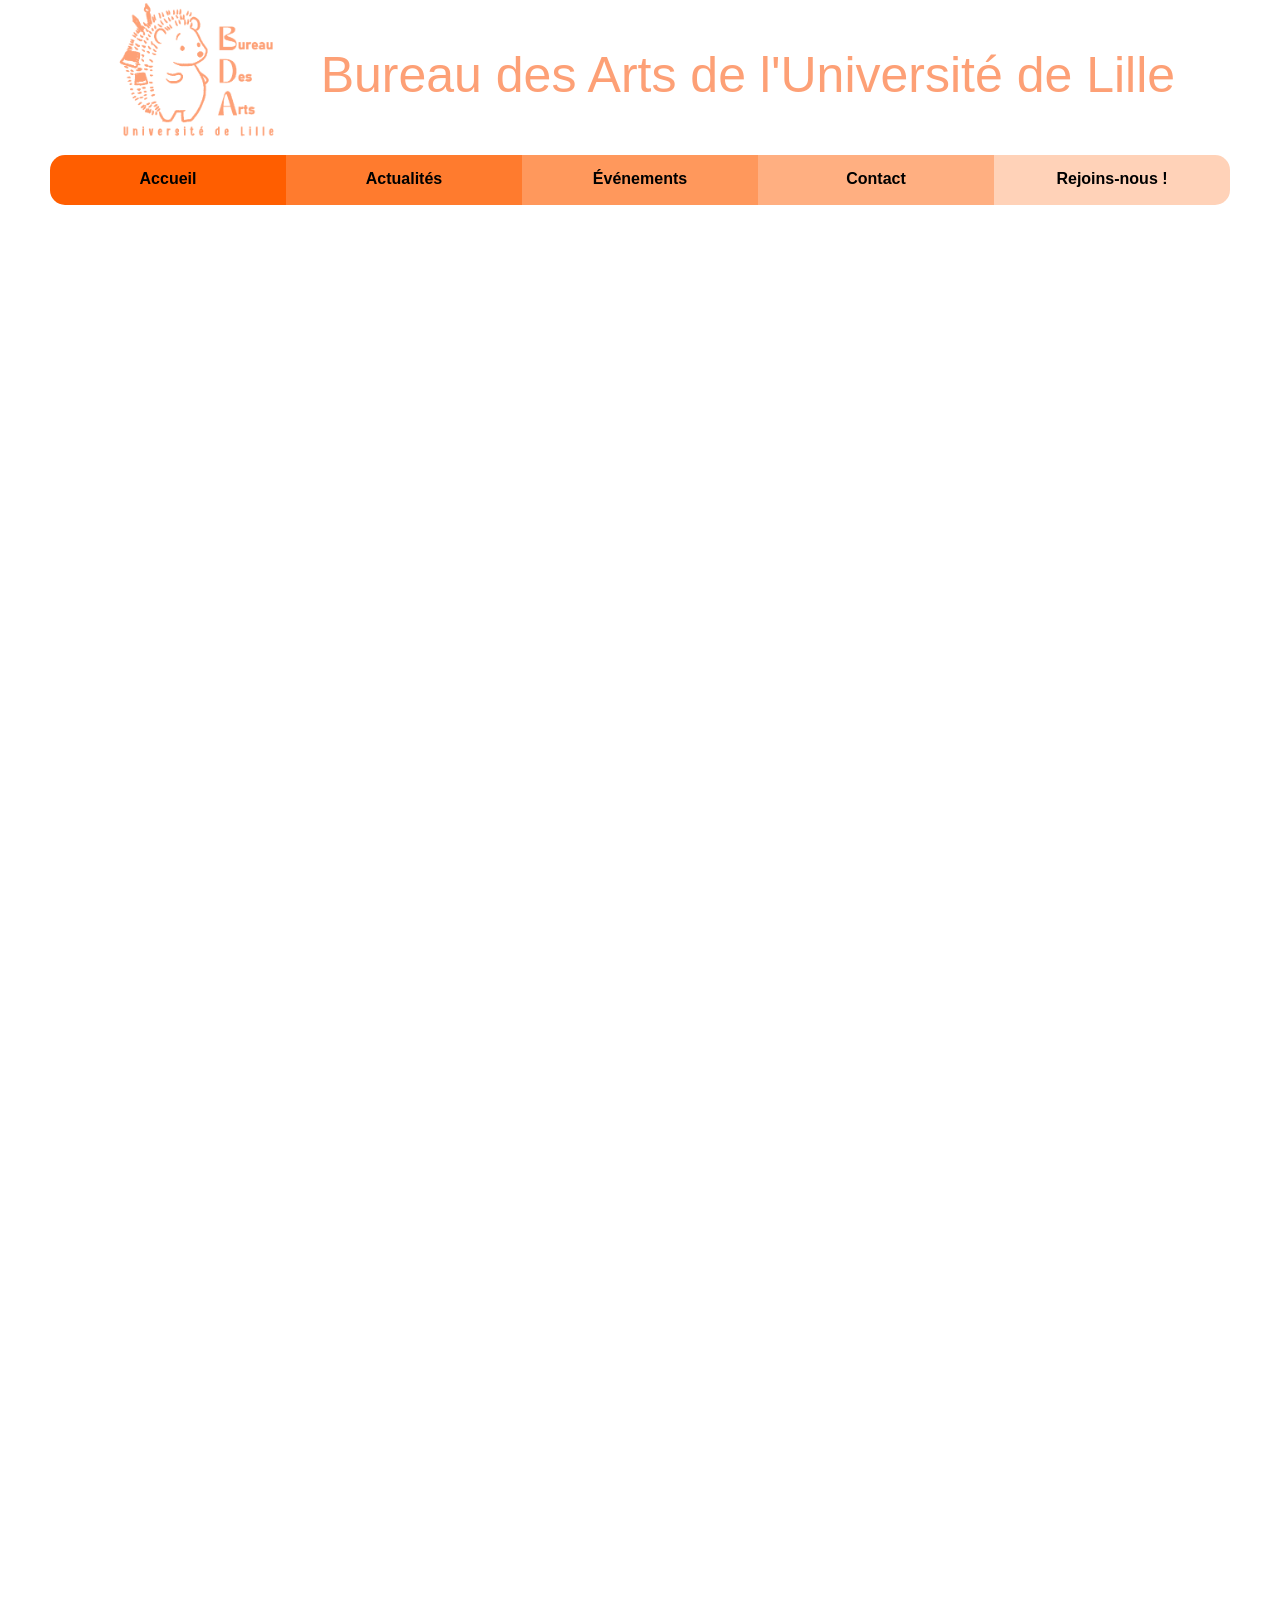
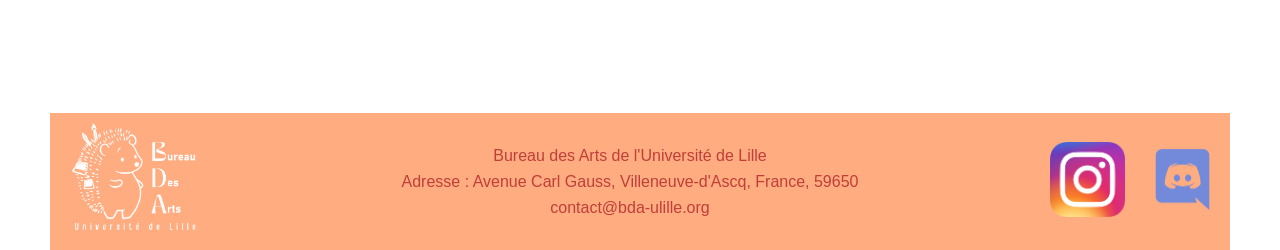
<file: page/InscritpionGpBDA.html>
<!DOCTYPE html>
<html lang="fr">
<head>
  <meta charset="UTF-8">
  <title>Bureau des Arts de l'Université de Lille</title>
  <link rel="stylesheet" href="../styles/styleV2.css">
  <meta name="viewport" content="width=device-width, initial-scale=1.0">
  <meta name="keyword" content="Bureau des Arts de l'Université de Lille">
  <meta name="author" content="BDA">
  <meta name="description" content="Bureau des Arts de l'Université de Lille">
  <link rel="icon" type="image/png" href="../icon/logo_noir_2.png" />
</head>
<body id="retour">
<div class="conteneur">



  <header>
    <a href="../index.html"><img src="../img/LOGO 2025 peche.png" alt="Logo BDA"></a>
    <p id="texte1" style="color: #FDA076">Bureau des Arts de l'Université de Lille</p>
  </header>

  <div class="logo-menu">

    <nav class="menu_pc" style="">
      <ul >
        <li style="background-color: #FF5E00" >
          <a href="../index.html">Accueil</a>
        </li>
        <li style="background-color: #FF7B2E">
          <a href="#">Actualités</a>
          <ul class="sous">
            <li style="background-color: #FF7B2E"><a href="Agenda.html">Calendrier</a></li>
            <li style="background-color: #FF7B2E"><a href="Actualite.html">Événements à venir</a></li>

          </ul>
        </li>
        <li style="background-color: #FF985C"><a href="#">Événements</a>
          <ul class="sous">

            <li style="background-color: #FF985C"><a href="Event.html">Événements passés</a></li>
            <li style="background-color: #FF985C"><a href="InscritpionCoursMusique.html">Inscription Cours Musique</a></li>
            <li style="background-color: #FF985C"><a href="InscritpionGpBDA.html">Inscription Groupe Musique</a></li>
            <li style="background-color: #FF985C"><a href="InscritpionTheatre.html">Inscription Théâtre</a></li>
          </ul>
        </li>

        <li style="background-color: #FFAF81">
          <a href="Contact.html">Contact</a>
        </li>

        <li style="background-color: #FFD2B8">
          <a href="rejoins_nous.html">Rejoins-nous !</a>
        </li>
      </ul>

    </nav>
  </div>

  <div class="non_menu">

    <nav id="myTopnav" class="topnav">

      <a href="javascript:void(0);" class="burger" onclick="burger()">
        <i class="icon"></i>
      </a>

      <ul >
        <li style="background-color: #FF5E00" >
          <a href="../index.html">Accueil</a>
        </li>
        <li style="background-color: #FF7B2E">
          <a href="#">Actualités</a>
          <ul class="sous">
            <li style="background-color: #FF7B2E"><a href="Agenda.html">Calendrier</a></li>
            <li style="background-color: #FF7B2E"><a href="Actualite.html">Événements à venir</a></li>

          </ul>
        </li>
        <li style="background-color: #FF985C"><a href="#">Événements</a>
          <ul class="sous">

            <li style="background-color: #FF985C"><a href="Event.html">Événements passés</a></li>
            <li style="background-color: #FF985C"><a href="InscritpionCoursMusique.html">Inscription Cours Musique</a></li>
            <li style="background-color: #FF985C"><a href="InscritpionGpBDA.html">Inscription Groupe Musique</a></li>
            <li style="background-color: #FF985C"><a href="InscritpionTheatre.html">Inscription Théâtre</a></li>
          </ul>
        </li>
        <li style="background-color: #FFAF81">
          <a href="Contact.html">Contact</a>
        </li>
        <li style="background-color: #FFD2B8">
          <a href="rejoins_nous.html">Rejoins-nous !</a>
        </li>
      </ul>

    </nav>

  </div>
  <br>
  <div class="formulaires-google">

    <iframe
      src="https://docs.google.com/forms/d/e/1FAIpQLSdrbnLmmZTnrfteJL8clJUR819hmxd9mWp1ujASOjXNhanh7w/viewform?embedded=true"
      width="100%"
      height="1450"
      frameborder="0"
      marginheight="0"
      marginwidth="0">
      Chargement…
    </iframe>


  </div>

  <br>

  <br>
  <footer>
    <div class="footer_contenu">

      <!-- Logo principal -->
      <div class="footer_logo">
        <img src="../img/LOGO 2025 blancpng.png" alt="Logo BDA">
      </div>

      <!-- Coordonnées -->
      <div class="footer_infos">
        <p>Bureau des Arts de l'Université de Lille</p>
        <p>Adresse : Avenue Carl Gauss, Villeneuve-d'Ascq, France, 59650</p>
        <p>
          <a href="mailto:contact@bda-ulille.org" target="_blank">
            contact@bda-ulille.org
          </a>
        </p>
      </div>

      <!-- Deux autres logos -->
      <div class="footer_logos">
        <a href="https://www.instagram.com/bda.lambda/" target="_blank"><img src="../img/insta.png" alt="Logo 1"></a>
        <a href="https://discord.gg/KCdhye6MWU" target="_blank"><img src="../img/discord.png" alt="Logo 1"></a>
      </div>

    </div>
  </footer>
</div>
<script>
  function burger() {
    var x = document.getElementById("myTopnav");
    if (x.className === "topnav") {
      x.className += "responsive";
    } else {
      x.className = "topnav";
    }
  }
</script>


</body>
</html>
</file>
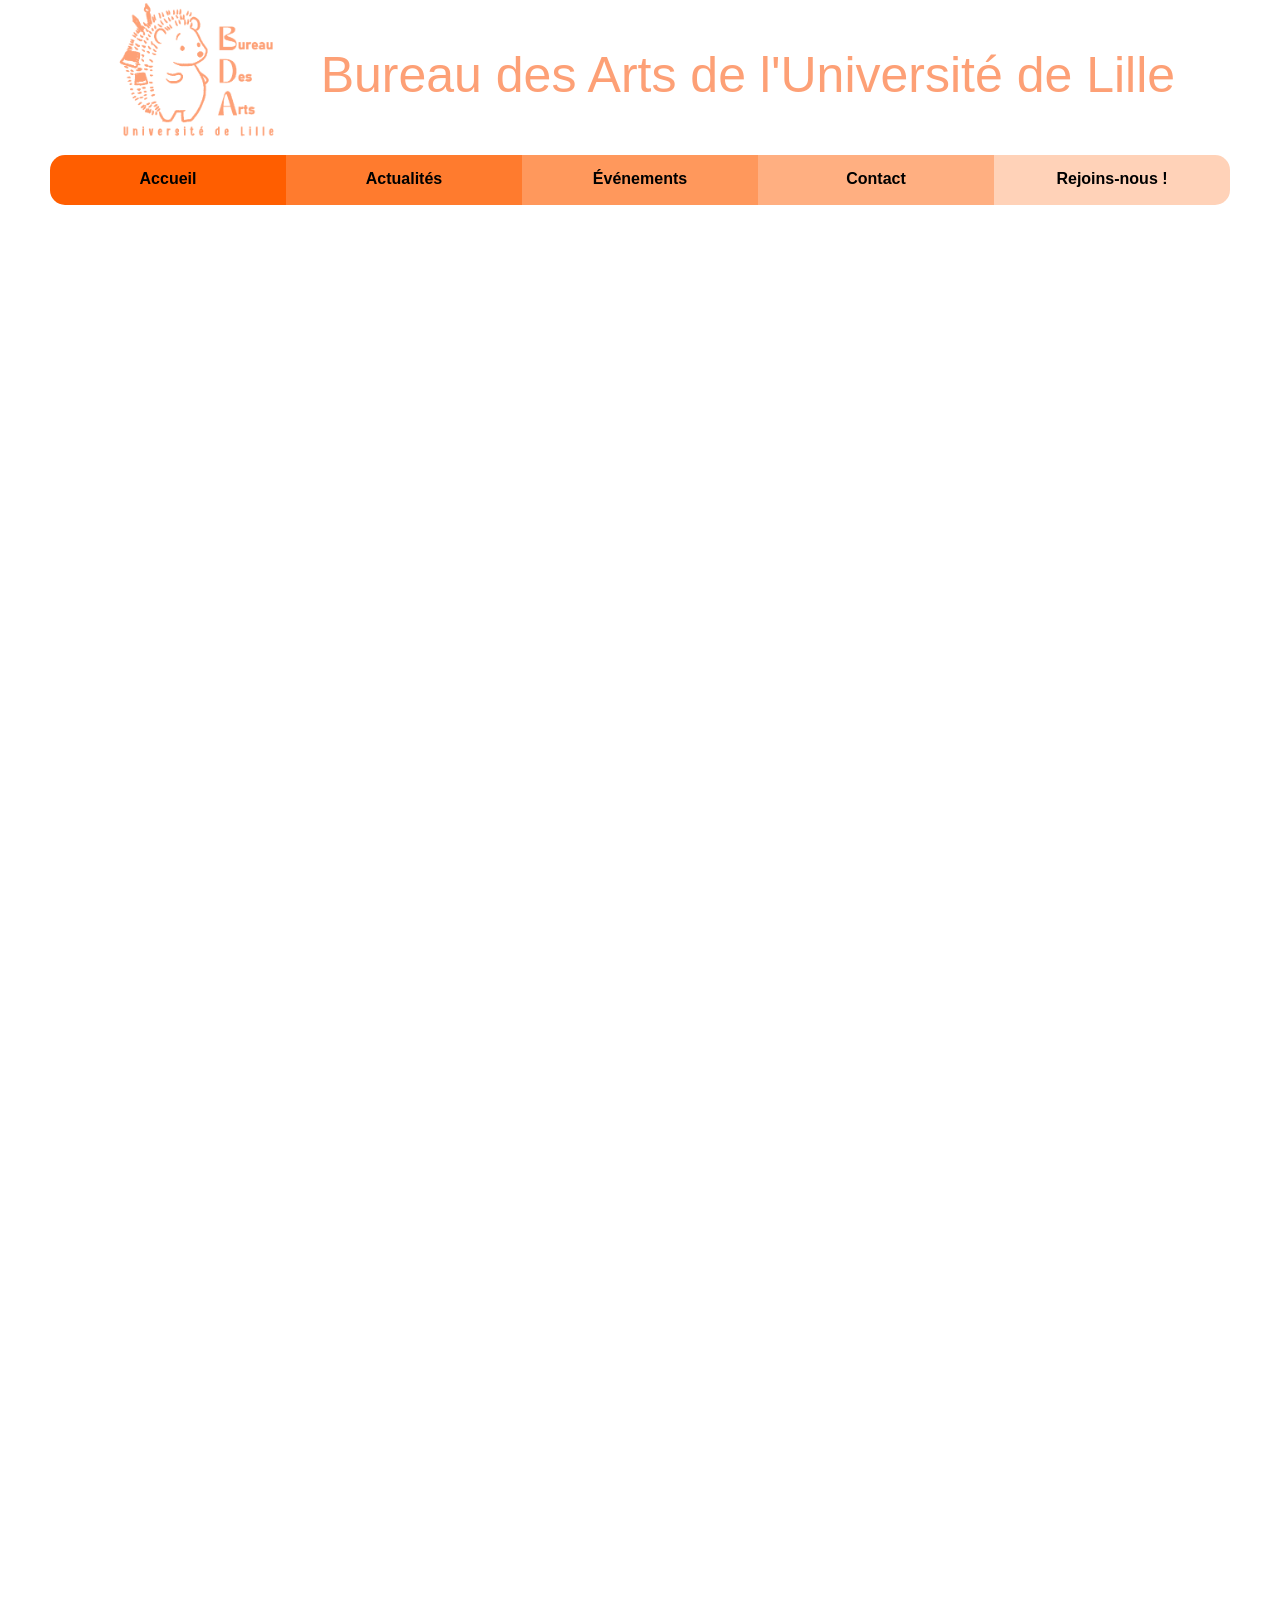
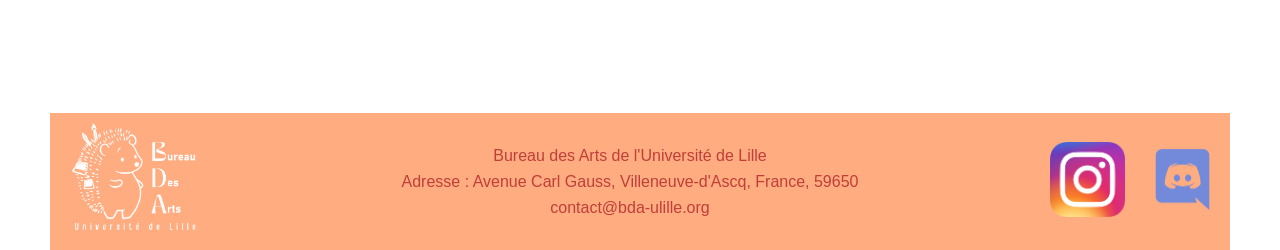
<file: page/InscritpionTheatre.html>
<!DOCTYPE html>
<html lang="fr">
<head>
  <meta charset="UTF-8">
  <title>Bureau des Arts de l'Université de Lille</title>
  <link rel="stylesheet" href="../styles/styleV2.css">
  <meta name="viewport" content="width=device-width, initial-scale=1.0">
  <meta name="keyword" content="Bureau des Arts de l'Université de Lille">
  <meta name="author" content="BDA">
  <meta name="description" content="Bureau des Arts de l'Université de Lille">
  <link rel="icon" type="image/png" href="../icon/logo_noir_2.png" />
</head>
<body id="retour">
<div class="conteneur">



  <header>
    <a href="../index.html"><img src="../img/LOGO 2025 peche.png" alt="Logo BDA"></a>
    <p id="texte1" style="color: #FDA076">Bureau des Arts de l'Université de Lille</p>
  </header>

  <div class="logo-menu">

    <nav class="menu_pc" style="">
      <ul >
        <li style="background-color: #FF5E00" >
          <a href="../index.html">Accueil</a>
        </li>
        <li style="background-color: #FF7B2E">
          <a href="#">Actualités</a>
          <ul class="sous">
            <li style="background-color: #FF7B2E"><a href="Agenda.html">Calendrier</a></li>
            <li style="background-color: #FF7B2E"><a href="Actualite.html">Événements à venir</a></li>

          </ul>
        </li>
        <li style="background-color: #FF985C"><a href="#">Événements</a>
          <ul class="sous">

            <li style="background-color: #FF985C"><a href="Event.html">Événements passés</a></li>
            <li style="background-color: #FF985C"><a href="InscritpionCoursMusique.html">Inscription Cours Musique</a></li>
            <li style="background-color: #FF985C"><a href="InscritpionGpBDA.html">Inscription Groupe Musique</a></li>
            <li style="background-color: #FF985C"><a href="InscritpionTheatre.html">Inscription Théâtre</a></li>
          </ul>
        </li>

        <li style="background-color: #FFAF81">
          <a href="Contact.html">Contact</a>
        </li>

        <li style="background-color: #FFD2B8">
          <a href="rejoins_nous.html">Rejoins-nous !</a>
        </li>
      </ul>

    </nav>
  </div>

  <div class="non_menu">

    <nav id="myTopnav" class="topnav">

      <a href="javascript:void(0);" class="burger" onclick="burger()">
        <i class="icon"></i>
      </a>

      <ul >
        <li style="background-color: #FF5E00" >
          <a href="../index.html">Accueil</a>
        </li>
        <li style="background-color: #FF7B2E">
          <a href="#">Actualités</a>
          <ul class="sous">
            <li style="background-color: #FF7B2E"><a href="Agenda.html">Calendrier</a></li>
            <li style="background-color: #FF7B2E"><a href="Actualite.html">Événements à venir</a></li>

          </ul>
        </li>
        <li style="background-color: #FF985C"><a href="#">Événements</a>
          <ul class="sous">

            <li style="background-color: #FF985C"><a href="Event.html">Événements passés</a></li>
            <li style="background-color: #FF985C"><a href="InscritpionCoursMusique.html">Inscription Cours Musique</a></li>
            <li style="background-color: #FF985C"><a href="InscritpionGpBDA.html">Inscription Groupe Musique</a></li>
            <li style="background-color: #FF985C"><a href="InscritpionTheatre.html">Inscription Théâtre</a></li>
          </ul>
        </li>
        <li style="background-color: #FFAF81">
          <a href="Contact.html">Contact</a>
        </li>
        <li style="background-color: #FFD2B8">
          <a href="rejoins_nous.html">Rejoins-nous !</a>
        </li>
      </ul>

    </nav>

  </div>
  <br>
  <div class="formulaires-google">

    <iframe
      src="https://docs.google.com/forms/d/e/1FAIpQLSfX8fpYvglE0Wy5uSy9dpSkHewD-UNWm1ha7igXfoXs_9zfUQ/viewform?embedded=true"
      width="100%"
      height="1450"
      frameborder="0"
      marginheight="0"
      marginwidth="0">
      Chargement…
    </iframe>


  </div>

  <br>

  <br>
  <footer>
    <div class="footer_contenu">

      <!-- Logo principal -->
      <div class="footer_logo">
        <img src="../img/LOGO 2025 blancpng.png" alt="Logo BDA">
      </div>

      <!-- Coordonnées -->
      <div class="footer_infos">
        <p>Bureau des Arts de l'Université de Lille</p>
        <p>Adresse : Avenue Carl Gauss, Villeneuve-d'Ascq, France, 59650</p>
        <p>
          <a href="mailto:contact@bda-ulille.org" target="_blank">
            contact@bda-ulille.org
          </a>
        </p>
      </div>

      <!-- Deux autres logos -->
      <div class="footer_logos">
        <a href="https://www.instagram.com/bda.lambda/" target="_blank"><img src="../img/insta.png" alt="Logo 1"></a>
        <a href="https://discord.gg/KCdhye6MWU" target="_blank"><img src="../img/discord.png" alt="Logo 1"></a>
      </div>

    </div>
  </footer>
</div>
<script>
  function burger() {
    var x = document.getElementById("myTopnav");
    if (x.className === "topnav") {
      x.className += "responsive";
    } else {
      x.className = "topnav";
    }
  }
</script>


</body>
</html>
</file>
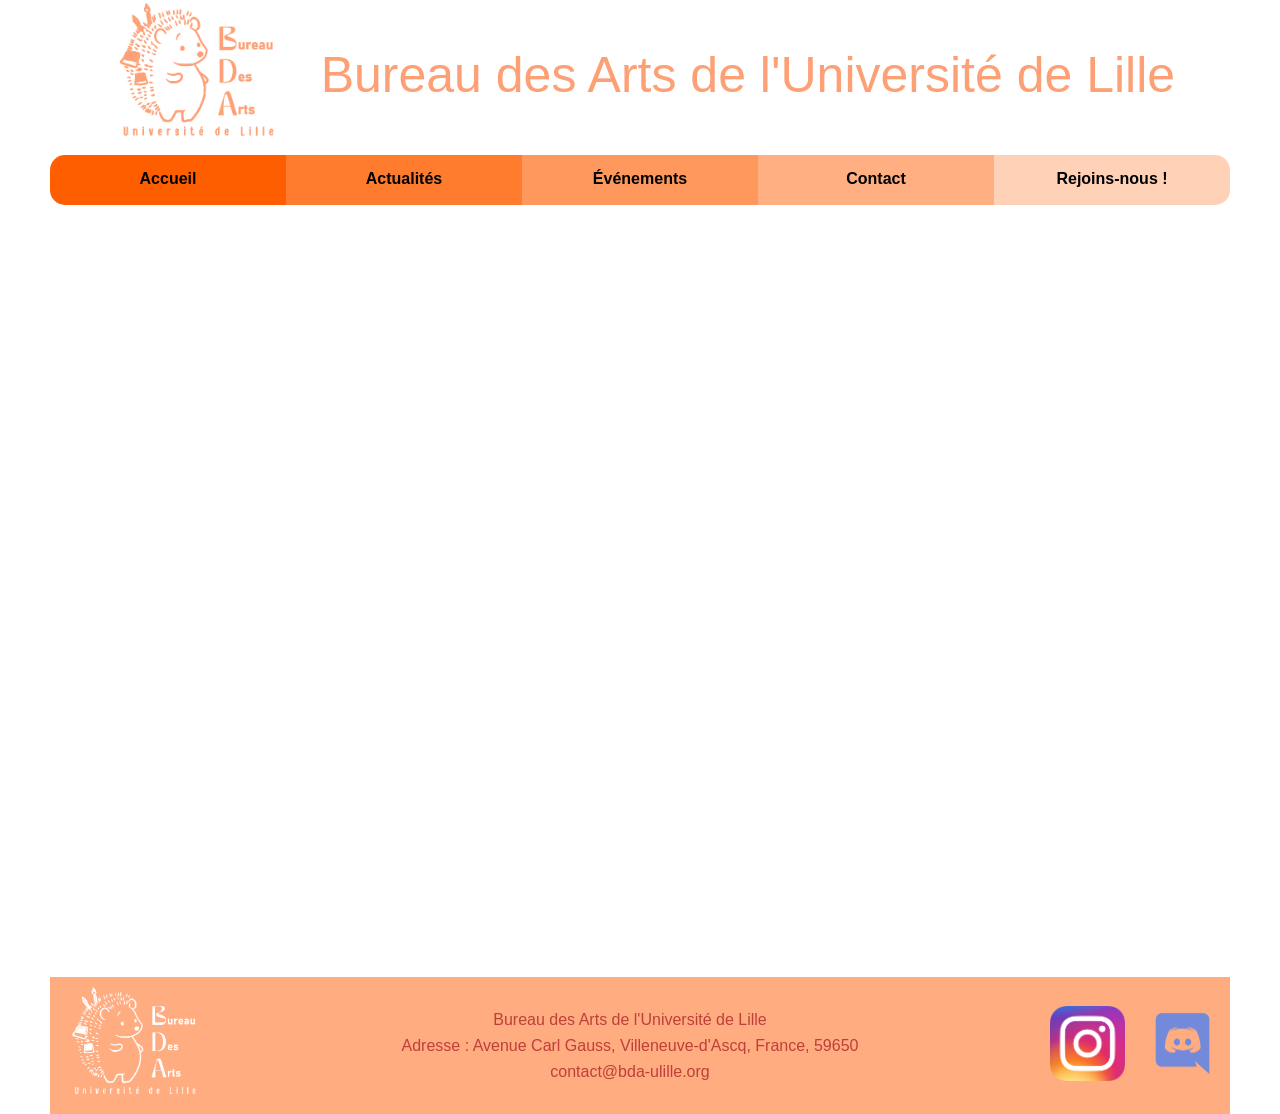
<file: page/rejoins_nous.html>
<!DOCTYPE html>
<html lang="fr">
<head>
    <meta charset="UTF-8">
    <title>Bureau des Arts de l'Université de Lille</title>
    <link rel="stylesheet" href="../styles/styleV2.css">
    <meta name="viewport" content="width=device-width, initial-scale=1.0">
    <meta name="keyword" content="Bureau des Arts de l'Université de Lille">
    <meta name="author" content="BDA">
    <meta name="description" content="Bureau des Arts de l'Université de Lille">
    <link rel="icon" type="image/png" href="../icon/logo_noir_2.png" />
</head>
<body id="retour">
<div class="conteneur">



    <header>
        <a href="../index.html"><img src="../img/LOGO 2025 peche.png" alt="Logo BDA"></a>
        <p id="texte1" style="color: #FDA076">Bureau des Arts de l'Université de Lille</p>
    </header>

    <div class="logo-menu">

        <nav class="menu_pc" style="">
            <ul >
                <li style="background-color: #FF5E00" >
                    <a href="../index.html">Accueil</a>
                </li>
                <li style="background-color: #FF7B2E">
                    <a href="#">Actualités</a>
                    <ul class="sous">
                        <li style="background-color: #FF7B2E"><a href="Agenda.html">Calendrier</a></li>
                        <li style="background-color: #FF7B2E"><a href="Actualite.html">Événements à venir</a></li>

                    </ul>
                </li>
                <li style="background-color: #FF985C"><a href="#">Événements</a>
                    <ul class="sous">

                        <li style="background-color: #FF985C"><a href="Event.html">Événements passés</a></li>
                        <li style="background-color: #FF985C"><a href="InscritpionCoursMusique.html">Inscription Cours Musique</a></li>
                        <li style="background-color: #FF985C"><a href="InscritpionGpBDA.html">Inscription Groupe Musique</a></li>
                        <li style="background-color: #FF985C"><a href="InscritpionTheatre.html">Inscription Théâtre</a></li>
                    </ul>
                </li>

                <li style="background-color: #FFAF81">
                    <a href="Contact.html">Contact</a>
                </li>

                <li style="background-color: #FFD2B8">
                    <a href="rejoins_nous.html">Rejoins-nous !</a>
                </li>
            </ul>

        </nav>
    </div>

    <div class="non_menu">

        <nav id="myTopnav" class="topnav">

            <a href="javascript:void(0);" class="burger" onclick="burger()">
                <i class="icon"></i>
            </a>

            <ul >
                <li style="background-color: #FF5E00" >
                    <a href="../index.html">Accueil</a>
                </li>
                <li style="background-color: #FF7B2E">
                    <a href="#">Actualités</a>
                    <ul class="sous">
                        <li style="background-color: #FF7B2E"><a href="Agenda.html">Calendrier</a></li>
                        <li style="background-color: #FF7B2E"><a href="Actualite.html">Événements à venir</a></li>

                    </ul>
                </li>
                <li style="background-color: #FF985C"><a href="#">Événements</a>
                    <ul class="sous">

                        <li style="background-color: #FF985C"><a href="Event.html">Événements passés</a></li>
                        <li style="background-color: #FF985C"><a href="InscritpionCoursMusique.html">Inscription Cours Musique</a></li>
                        <li style="background-color: #FF985C"><a href="InscritpionGpBDA.html">Inscription Groupe Musique</a></li>
                        <li style="background-color: #FF985C"><a href="InscritpionTheatre.html">Inscription Théâtre</a></li>
                    </ul>
                </li>
                <li style="background-color: #FFAF81">
                    <a href="Contact.html">Contact</a>
                </li>
                <li style="background-color: #FFD2B8">
                    <a href="rejoins_nous.html">Rejoins-nous !</a>
                </li>
            </ul>

        </nav>

    </div>
    <br>


    <div>
        <iframe id="haWidget" allow="payment 'self' https://paymenthub.helloassopay.com/ https://helloasso.com/" allowtransparency="true" scrolling="auto" src="https://www.helloasso.com/associations/lambda-bureau-des-arts-de-l-universite-de-lille/adhesions/adhesion-2026-2027/widget" style="width: 100%; height: 750px; border: none;" onload="window.addEventListener('message', function(e) { const dataHeight = e.data.height; const haWidgetElement = document.getElementById('haWidget');
  if (dataHeight > parseFloat(haWidgetElement.height || 0)) { haWidgetElement.height = dataHeight + 'px';}})"></iframe>
    </div>



    <footer>
        <div class="footer_contenu">

            <!-- Logo principal -->
            <div class="footer_logo">
                <img src="../img/LOGO 2025 blancpng.png" alt="Logo BDA">
            </div>

            <!-- Coordonnées -->
            <div class="footer_infos">
                <p>Bureau des Arts de l'Université de Lille</p>
                <p>Adresse : Avenue Carl Gauss, Villeneuve-d'Ascq, France, 59650</p>
                <p>
                    <a href="mailto:contact@bda-ulille.org" target="_blank">
                        contact@bda-ulille.org
                    </a>
                </p>
            </div>

            <!-- Deux autres logos -->
            <div class="footer_logos">
                <a href="https://www.instagram.com/bda.lambda/" target="_blank"><img src="../img/insta.png" alt="Logo 1"></a>
                <a href="https://discord.gg/KCdhye6MWU" target="_blank"><img src="../img/discord.png" alt="Logo 1"></a>
            </div>

        </div>
    </footer>
</div>
<script>
    function burger() {
        var x = document.getElementById("myTopnav");
        if (x.className === "topnav") {
            x.className += "responsive";
        } else {
            x.className = "topnav";
        }
    }
</script>


</body>
</html>
</file>
<file: styles/styleV2.css>
@charset "utf-8";

*
{
  -webkit-box-sizing: border-box;
  -moz-box-sizing: border-box;
  box-sizing: border-box;
  margin:0px;  /* fixe la marge extérieur a 0*/
  font-family: Arial;

}


.burger{
  display: none; /* display none fait siparraitre un élement */
}

.conteneur {
  width: 100%;
  min-height: 100vh;
  display: flex;
  flex-direction: column;

}


/*header*/
header {
  height: 150px;
  display: flex;
  align-items: center;
  justify-content: center;
  gap: 30px;
}

header img {
  width: auto;
  height: 140px;
}

#texte1 {
  font-size: 50px;
  color: #000000;
  font-family: Arial;
  text-align: center;
}
#titre_page {
  font-size: 30px;
  color: #FDA076;
  font-family: Arial;
  text-align: left;
}
#logo {
  text-align: left; /* text-align permet de positionner un bloc horizontalement*/
  width: 10%
}


/*body*/
body  {

  background: #FFFFFF;
  background-repeat: no-repeat;
  background-position: center;
  background-attachment: fixed;
  background-size:cover; /* couvre toute la page */
  height: 100%;
  padding-left:50px;  /* fixe la marge interieur a 0*/
  padding-right:50px;
}

/*nav PC*/
.non_menu{
  display: none;
}
.logo-menu {
  text-align: center;
  line-height: 0;
  margin-top: 5px;
}

.logo-menu img {
  width: 15%;
  display: block;
  margin: 0 auto;
}

.logo-menu nav {
  margin: 0;
}


nav {
  width: 100%;
  margin: 0;
  position: sticky;
  top: 0;
  left: 0;
  z-index: 10000;
  font-weight: bold;

}

nav ul {
  list-style-type: none;
  display: flex;          /* Remplace float: left */
  margin: 0;
  padding: 0px;
  overflow: visible;
}

nav > ul > li:first-child {
  border-radius: 15px 0 0 15px;
}

nav > ul > li:last-child {
  border-radius: 0 15px 15px 0;
}

nav ul li {
  flex: 1;                /* Remplace width: 16.6% — chaque élément prend la même place */
  text-align: center;
  position: relative;

}



nav a {
  display: block;
  text-decoration: none;
  color: #000000;
  border-bottom: 2px solid transparent;
  padding: 10px 0px;
  width: 100%;      /* prend toute la largeur du li */
  height: 100%;     /* prend toute la hauteur du li */
  display: flex;
  align-items: center;
  justify-content: center;
}


nav li {

  height: 50px;

}
nav  a:hover {
  color: #FFFFFF;
}
.sous{
  display: none;
  background-color: grey;
  z-index: 10000;
  width: 100%;
  position: absolute;

}


nav > ul li:hover .sous {
  display: block;
}


.sous li{
  float: none;
  width: 100%;
  text-align: left;
  border-right: none;
}
.sous a{
  border-bottom: none;
  padding: 10px;

}
.sous a:hover{
  border-bottom: none;

}



.tabulation{
  text-align: center;
  font-size: 18px;
  color: #FFFFFF;
  font-family: 'robotolight';

}
.class1{

}
.img_centrer{
  width: 20%; /* Ajuste la largeur pour que 5 images tiennent sur une ligne */
  height: auto;
  margin: 0; /* Supprime toute marge */
  padding: 0; /* Supprime tout padding */
  border: none; /* Supprime toute bordure éventuelle */
  margin-top: 25px;


}
.timeline{
  width: 75%; /* Ajuste la largeur pour que 5 images tiennent sur une ligne */
  height: auto;
   /* Supprime toute marge */
  padding: 0; /* Supprime tout padding */
   /* Supprime toute bordure éventuelle */
  margin-top: 25px;
  margin-left: 12.5% ;
}
.test{
  border: solid;
}
.FAQ{
  margin: auto;
  margin-top: 25px;
  text-align: center;
}
.Question{
  font-size: 30px; /* grandeur écriture*/
  color: #BF3F39; /* couleur police*/
  font-family: 'Brush Script MT';

}
.img_75{
  width: 50%; /* Ajuste la largeur pour que 5 images tiennent sur une ligne */
  height: auto;
  display: block;
  margin: auto; /* Supprime toute marge */
  margin-top: 25px;
}

.Reponse{
  display: none;
  color: #BF3F39; /* couleur police*/


}
.FAQ:hover .Reponse{
  display: block;

}
.bloc {
  display: flex;
  width: 100%;
}

.test1{
  width: 75%;
  font-size: 20px;
  line-height: 1.8;
  display: flex;

  align-items: center;
  text-align: justify;
}

.test1 {
  padding: 20px;

}
.test1 span{
  text-align: center;
}

.test2 {
  width: 25%;
  display: flex;
  justify-content: center;
  align-items: center;
}

.test2 img {
  width: 100%;
  height: auto;
}

.form{
  width: 100%;
  height: 650px;
  margin: 0;
  border: 0;

}
.Liens{
  text-decoration:none; /* enlève le soulignement */
  color: #BF3F39;
  border-bottom: 2px solid transparent;
  font-weight: bold;
}



/*footer*/
footer {
  margin-top: auto;
  width: 100%;
  background-color: #FFAC81;
  color: #BF3F39;
}

.footer_contenu {

  margin: 10px;
  display: flex;
  align-items: center;
  justify-content: space-between;
}

/* Logo principal */
.footer_logo img {
  width: 150px;
  height: auto;

}

/* Informations */
.footer_infos {
  text-align: center;
}

.footer_infos p {
  margin: 8px 0;
}

.footer_infos a {
  color: #BF3F39;
  text-decoration: none;
}

/* Les deux autres logos */
.footer_logos {
  display: flex;
  align-items: center;
  gap: 20px;

}

.footer_logos img {
  width: 75px;
  height: auto;
}






/* =====================================================
   SMARTPHONE UNIQUEMENT
   Le menu PC n'est PAS modifié
   ===================================================== */

@media screen and (max-width: 768px) {

  /* Cache le menu PC */
  .menu_pc {
    display: none !important;
  }

  /* Affiche le menu téléphone */
  .non_menu {
    display: block !important;
  }

  /* NAV MOBILE */
  .topnav {
    position: relative !important;
    width: 100% !important;
    height: 0;
    z-index: 9999;
  }
  *{
    font-size: 10px;
  }
  .sous > li{
    border-top: 1px solid white;
  }

  /* =====================================================
     BOUTON BURGER
     ===================================================== */

  .burger {
    display: flex !important;

    position: fixed !important;

    top: 15px;
    right: 15px;

    width: 45px;
    height: 45px;

    background: white;

    border-radius: 8px;

    align-items: center;
    justify-content: center;

    z-index: 99999;

    cursor: pointer;

    text-decoration: none;
  }


  .burger .icon,
  .burger .icon::before,
  .burger .icon::after {

    content: "";

    display: block;

    width: 30px;
    height: 4px;

    background: #FF5E00;

    border-radius: 5px;

    position: absolute;
  }

  .burger .icon::before {
    top: -10px;
  }

  .burger .icon::after {
    top: 10px;
  }


  /* =====================================================
     MENU FERMÉ
     ===================================================== */

  .topnav > ul {
    display: none !important;
  }


  /* =====================================================
     MENU OUVERT
     ===================================================== */

  .topnav.responsive {
    height: auto !important;
  }

  .topnav.responsive > ul {

    display: flex !important;

    position: fixed;

    top: 75px;
    left: 10px;

    width: calc(100% - 20px);

    margin: 0 !important;
    padding: 0 !important;

    flex-direction: row;

    list-style: none;

    border-radius: 12px;

    overflow: visible;

    box-shadow: 0 5px 20px rgba(0,0,0,0.25);

    background: white;

    z-index: 99998;
  }


  /* =====================================================
     LES 5 BOUTONS
     ===================================================== */

  .topnav.responsive > ul > li {

    position: relative;

    flex: 1;

    height: 55px;

    width: auto !important;

    display: flex;

    align-items: center;

    justify-content: center;

    margin: 0;

    padding: 0;
  }


  /* Premier bouton */
  .topnav.responsive > ul > li:first-child {
    border-radius: 12px 0 0 12px;
  }

  /* Dernier bouton */
  .topnav.responsive > ul > li:last-child {
    border-radius: 0 12px 12px 0;
  }


  /* =====================================================
     TEXTE DES BOUTONS
     ===================================================== */

  .topnav.responsive > ul > li > a {

    display: flex;

    align-items: center;
    justify-content: center;

    width: 100%;
    height: 55px;

    padding: 5px;

    color: black;

    text-decoration: none;

    font-size: 12px;

    font-weight: bold;

    text-align: center;
  }


  .topnav.responsive > ul > li > a:hover {
    color: white;
  }


  /* =====================================================
     SOUS-MENU ÉVÉNEMENT
     ===================================================== */

  .topnav.responsive .sous {

    display: none;

    position: absolute;

    top: 55px;
    left: 0;

    width: 100%;

    margin: 0;
    padding: 0;

    flex-direction: column;

    background: #FFAF81;

    list-style: none;

    border-radius: 0 0 10px 10px;

    overflow: hidden;

    z-index: 100000;
  }


  /* Affiche le sous-menu quand on passe dessus */
  .topnav.responsive > ul > li:hover > .sous {
    display: flex;
  }


  .topnav.responsive .sous li {

    width: 100%;

    height: auto;

    min-height: 45px;

    display: block;

    background: #FFAF81 !important;
  }


  .topnav.responsive .sous a {

    display: flex;

    align-items: center;

    justify-content: center;

    width: 100%;

    min-height: 45px;

    padding: 8px;

    color: black;

    font-size: 12px;

    text-decoration: none;
  }


  .topnav.responsive .sous a:hover {
    color: white;
    background: rgba(255,255,255,0.15);
  }


  /* =====================================================
     HEADER
     ===================================================== */

  header {

    height: auto;

    padding: 15px 65px 15px 10px;

    flex-direction: column;

    gap: 10px;
  }

  header img {
    height: 80px;
    width: auto;
  }

  #texte1 {
    font-size: 22px;
    text-align: center;
  }


  /* =====================================================
     CONTENU
     ===================================================== */

  body {
    padding-left: 15px;
    padding-right: 15px;
  }

  .bloc {
    flex-direction: column;
  }

  .test1 {
    width: 100%;
    font-size: 16px;
    padding: 15px 5px;
  }

  .test2 {
    width: 100%;
    margin-bottom: 15px;
  }

  .test2 img {
    max-height: 300px;
    object-fit: contain;
  }


  /* =====================================================
     FOOTER
     ===================================================== */

  footer {
    padding: 10px;
  }

  .footer_contenu {
    flex-direction: column;
    align-items: center;
    gap: 15px;
    text-align: center;
  }

  .footer_logo img {
    width: 100px;
  }

  .footer_logos img {
    width: 50px;
  }


  .formulaires-google {
    width: 100%;
    display: flex;
    flex-direction: column;
    align-items: center;
  }

  .formulaires-google iframe {
    width: 100% !important;
    height: 1450px;
    display: block;
    margin: 0;
    padding: 0;
  }

  .formulaires-google iframe + iframe {
    margin-top: 20px;
  }

}



/* ── TABLETTE (768px → 1024px) ── */
@media only screen and (min-width: 769px) and (max-width: 1024px) {

  body {
    padding-left: 25px;
    padding-right: 25px;
  }

  header img { height: 100px; }

  #texte1 { font-size: 35px; }

  /* Bloc contenu : image plus petite sur tablette */
  .test1 { width: 65%; font-size: 17px; }
  .test2 { width: 35%; }

  /* Menu PC garde le même style mais plus compact */
  nav ul li { height: 45px; }
  nav a { font-size: 13px; }
}
</file>
